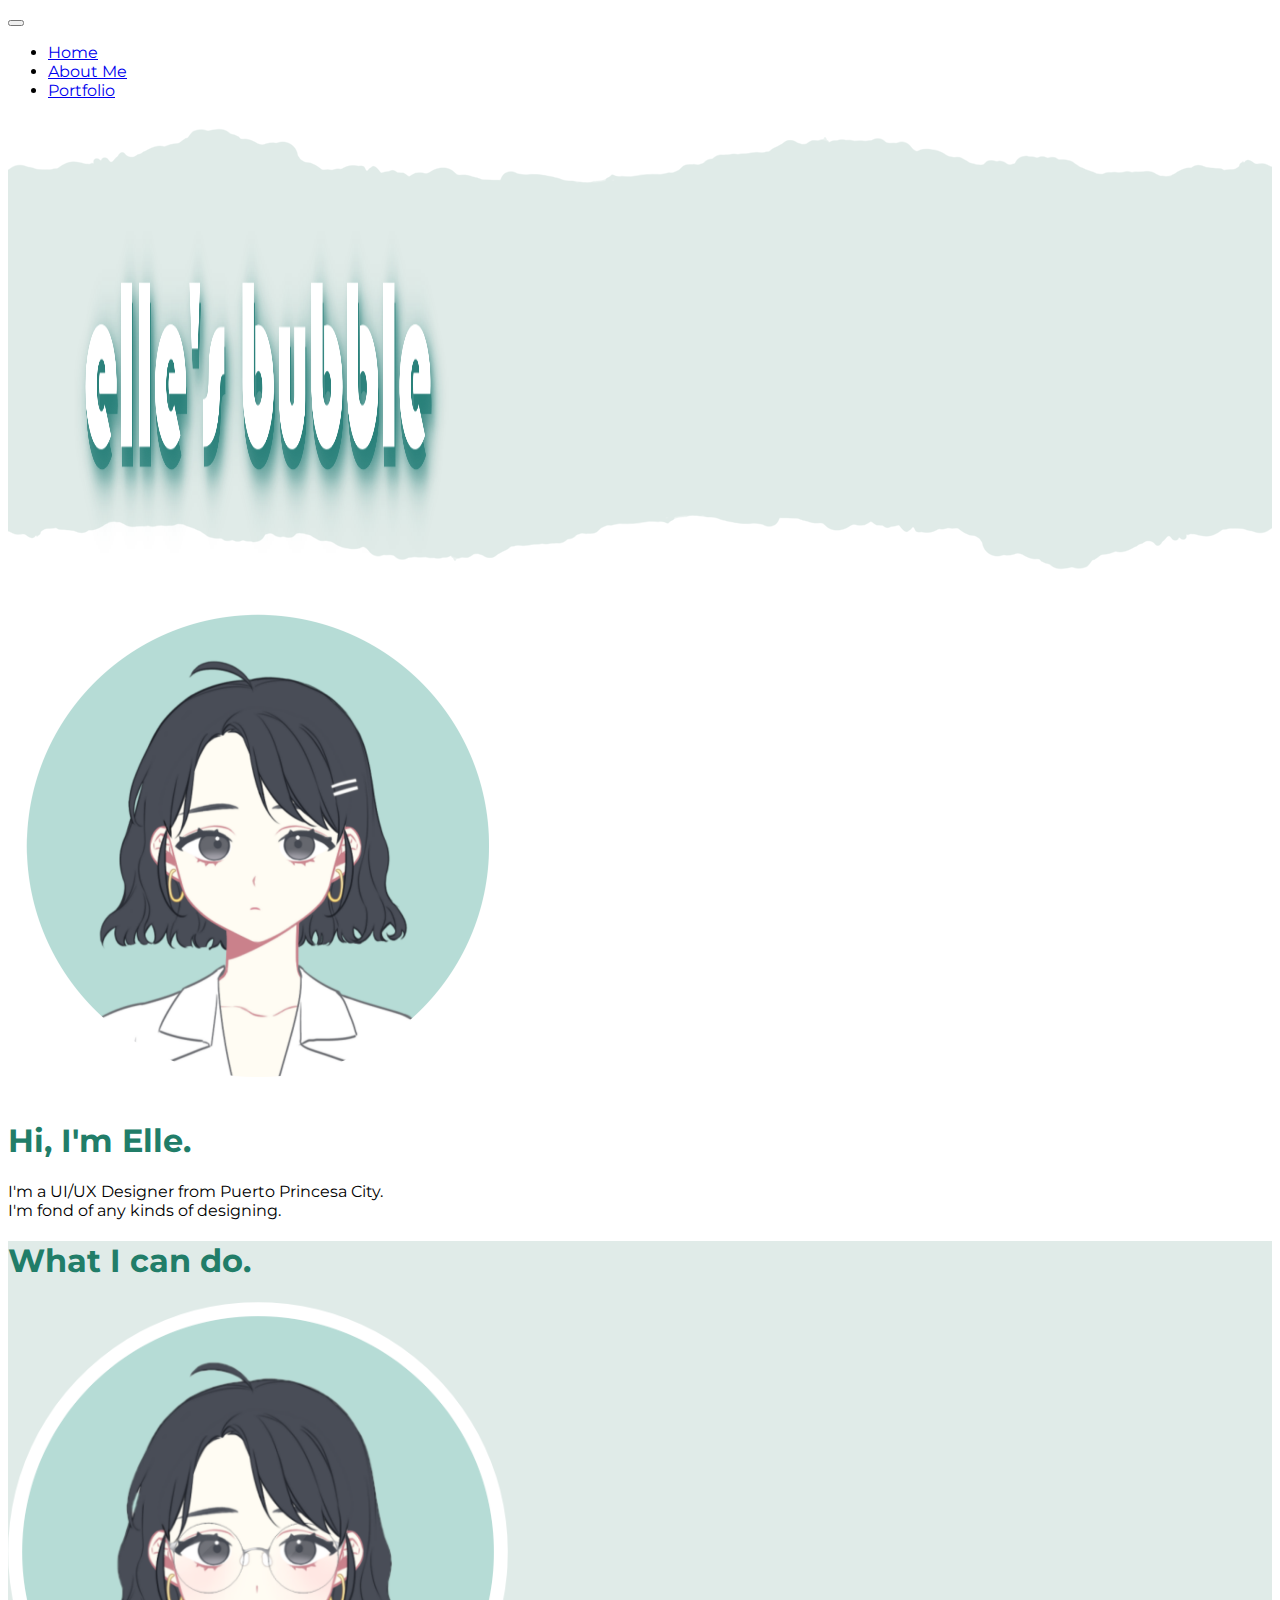
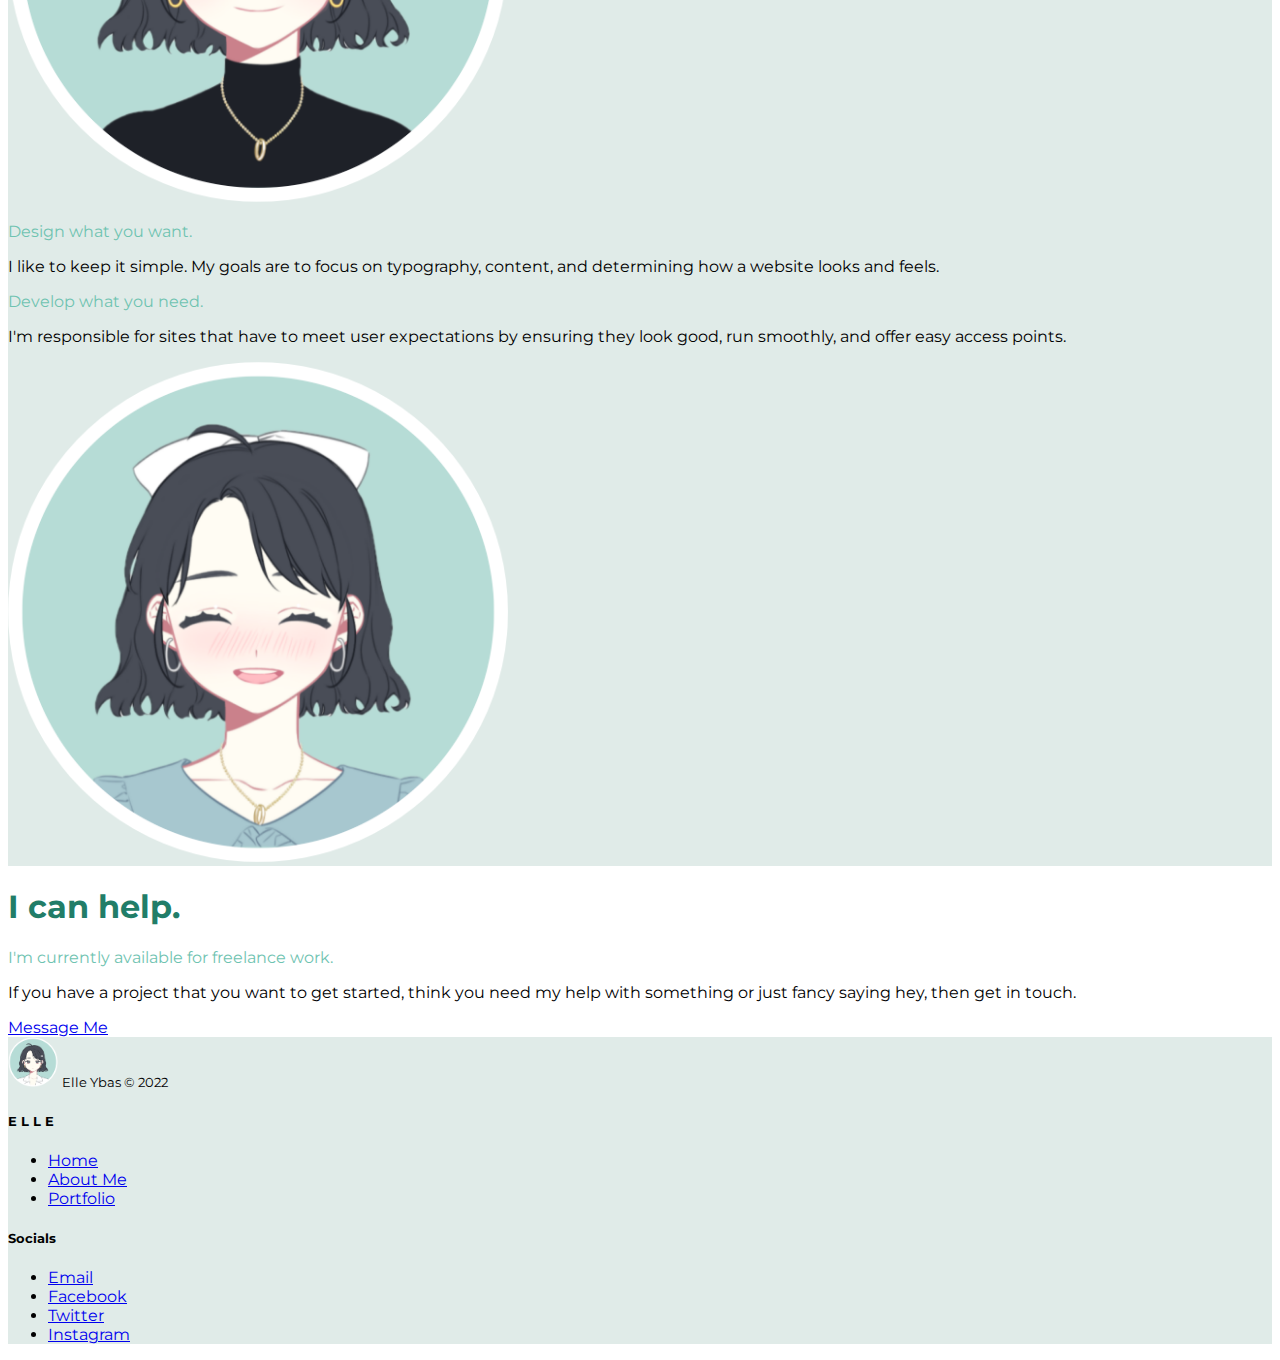
<file: index.html>
<!DOCTYPE html>
<html lang="en">

<head>
    <meta charset="utf-8" />
    <meta name="viewport" content="width=device-width, initial-scale=1">
    <meta name="description" content="hmcldryl" />

    <link href="https://cdn.jsdelivr.net/npm/bootstrap@5.1.3/dist/css/bootstrap.min.css" rel="stylesheet" integrity="sha384-1BmE4kWBq78iYhFldvKuhfTAU6auU8tT94WrHftjDbrCEXSU1oBoqyl2QvZ6jIW3" crossorigin="anonymous">
    <link rel="preconnect" href="https://fonts.googleapis.com">
    <link rel="preconnect" href="https://fonts.gstatic.com" crossorigin>
    <link href="https://fonts.googleapis.com/css?family=Montserrat:300,400,700,900" rel="stylesheet">

    <title>elleunicorns | Home</title>

    <link rel="apple-touch-icon" sizes="57x57" href="img/apple-icon-57x57.png">
    <link rel="apple-touch-icon" sizes="60x60" href="img/apple-icon-60x60.png">
    <link rel="apple-touch-icon" sizes="72x72" href="img/apple-icon-72x72.png">
    <link rel="apple-touch-icon" sizes="76x76" href="img/apple-icon-76x76.png">
    <link rel="apple-touch-icon" sizes="114x114" href="img/apple-icon-114x114.png">
    <link rel="apple-touch-icon" sizes="120x120" href="img/apple-icon-120x120.png">
    <link rel="apple-touch-icon" sizes="144x144" href="img/apple-icon-144x144.png">
    <link rel="apple-touch-icon" sizes="152x152" href="img/apple-icon-152x152.png">
    <link rel="apple-touch-icon" sizes="180x180" href="img/apple-icon-180x180.png">
    <link rel="icon" type="image/png" sizes="192x192" href="img/android-icon-192x192.png">
    <link rel="icon" type="image/png" sizes="32x32" href="img/favicon-32x32.png">
    <link rel="icon" type="image/png" sizes="96x96" href="img/favicon-96x96.png">
    <link rel="icon" type="image/png" sizes="16x16" href="img/favicon-16x16.png">
    <link rel="manifest" href="/manifest.json">
    <meta name="msapplication-TileColor" content="#ffffff">
    <meta name="msapplication-TileImage" content="/ms-icon-144x144.png">
    <meta name="theme-color" content="#ffffff">

    <link href="css/main.css" rel="stylesheet" type="text/css" />

    <style>
        .home-title {
            color: #217d68;
        }
        
        .home-subtitle {
            color: #6fc3b1;
        }
        
        .home-hero-a {
            background-color: #e0ebe8;
        }
    </style>

</head>

<body>
    <header>
        <nav class="navbar navbar-expand-lg navbar-light" aria-label="navbar">
            <div class="container">
                <button class="navbar-toggler" type="button" data-bs-toggle="collapse" data-bs-target="#navbar" aria-controls="navbar" aria-expanded="false" aria-label="Toggle navigation">
					<span class="navbar-toggler-icon"></span>
				</button>

                <div class="collapse navbar-collapse navbar" id="navbar">
                    <ul class="navbar-nav ms-auto mb-2 mb-lg-0">
                        <li class="nav-item">
                            <a class="nav-link active" aria-current="page" href="#">Home</a>
                        </li>
                        <li class="nav-item">
                            <a class="nav-link" href="about.html">About Me</a>
                        </li>
                        <li class="nav-item">
                            <a class="nav-link" href="portfolio.html">Portfolio</a>
                        </li>
                    </ul>
                </div>
            </div>
        </nav>
    </header>

    <main>
        <div class="home-hero-a text-center">
            <div style="background-image: url(img/bg_header.png); height: 50%; background-position: center;
		background-repeat: no-repeat;
		background-size: cover;
		position: relative;">
                <div class="row-lg-6 d-flex mx-auto" style="height: 480px;">
                    <img src="img/title.png" class="img-fluid my-auto mx-auto d-block" width="500" height="500" alt="" loading="lazy">
                </div>
            </div>
        </div>

        <div class="col-lg-8 mx-auto px-4 py-5 text-center">
            <div class="row">
                <img src="img/elle.png" class="mx-auto d-block img-fluid w-50" alt="" width="500" height="500" loading="lazy">
            </div>
            <div class="row">
                <h1 class="home-title display-5 fw-bold">Hi, I'm Elle.</h1>
                <div class="col-lg-6 mx-auto">
                    <p class="lead mb-4">I'm a UI/UX Designer from Puerto Princesa City.
                        <br> I'm fond of any kinds of designing.</p>
                </div>
            </div>
        </div>

        <div style="background-color: #e0ebe8;" class="px-4 py-5">
            <h1 class="home-title text-center display-5 fw-bold">What I can do.</h1>
            <div class="col-lg-6 mx-auto">
                <div class="row">
                    <div class="col-4">
                        <img src="img/me21.png" class="img-fluid d-flex" alt="" width="500" height="500" loading="lazy">
                    </div>
                    <div class="col-8">
                        <p class="home-subtitle lead mt-4 fw-bold">Design what you want.</h1>
                            <p class="lead mb-4">I like to keep it simple. My goals are to focus on typography, content, and determining how a website looks and feels.</p>
                    </div>
                </div>
                <div class="row">
                    <div class="col-8">
                        <p class="home-subtitle lead mt-4 fw-bold">Develop what you need.</h1>
                            <p class="lead mb-4">I'm responsible for sites that have to meet user expectations by ensuring they look good, run smoothly, and offer easy access points.</p>
                    </div>
                    <div class="col-4">
                        <img src="img/me22.png" class="img-fluid d-flex" alt="" width="500" height="500" loading="lazy">
                    </div>
                </div>
            </div>
        </div>

        <div class="px-4 py-5 text-center">
            <h1 class="home-title display-5 fw-bold">I can help.</h1>
            <p class="home-subtitle lead my-4 fw-bold">I'm currently available for freelance work.</h1>
                <div class="col-lg-6 mx-auto">
                    <p class="lead mb-4">If you have a project that you want to get started, think you need my help with something or just fancy saying hey, then get in touch.</p>
                    <a href="https://www.gmail.com" type="button" class="btn btn-success btn-lg">Message Me</a>
                </div>
        </div>
    </main>

    <footer class="px-4 py-5" style="background-color: #e0ebe8;">
        <div class="row">
            <div class="col-4 col-md">
                <img class="rounded mb-2" src="img/elle.png" alt="" width="50" height="50">
                <small class="d-block text-muted mb-5">Elle Ybas © 2022</small>
            </div>
            <div class="col-4 col-md">
                <h5>E L L E</h5>
                <ul class="list-unstyled text-small">
                    <li class="mb-1"><a class="link-secondary text-decoration-none" href="#">Home</a></li>
                    <li class="mb-1"><a class="link-secondary text-decoration-none" href="blog.html">About Me</a></li>
                    <li class="mb-1"><a class="link-secondary text-decoration-none" href="portfolio.html">Portfolio</a>
                    </li>
                </ul>
            </div>
            <div class="col-4 col-md">
                <h5>Socials</h5>
                <ul class="list-unstyled text-small">
                    <li class="mb-1"><a class="link-secondary text-decoration-none" href="mailto:#daryl.homecillo@gmail.com">Email</a></li>
                    <li class="mb-1"><a class="link-secondary text-decoration-none" href="https://www.facebook.com/hmcldryl">Facebook</a></li>
                    <li class="mb-1"><a class="link-secondary text-decoration-none" href="https://www.twitter.com/hmcldryl">Twitter</a></li>
                    <li class="mb-1"><a class="link-secondary text-decoration-none" href="https://www.instagram.com/hmcldryl">Instagram</a></li>
                </ul>
            </div>
        </div>
    </footer>

    <script src="https://cdn.jsdelivr.net/npm/bootstrap@5.1.3/dist/js/bootstrap.bundle.min.js" integrity="sha384-ka7Sk0Gln4gmtz2MlQnikT1wXgYsOg+OMhuP+IlRH9sENBO0LRn5q+8nbTov4+1p" crossorigin="anonymous"></script>

    <script src="https://platform.linkedin.com/badges/js/profile.js" async defer type="text/javascript"></script>
</body>

</html>
</file>
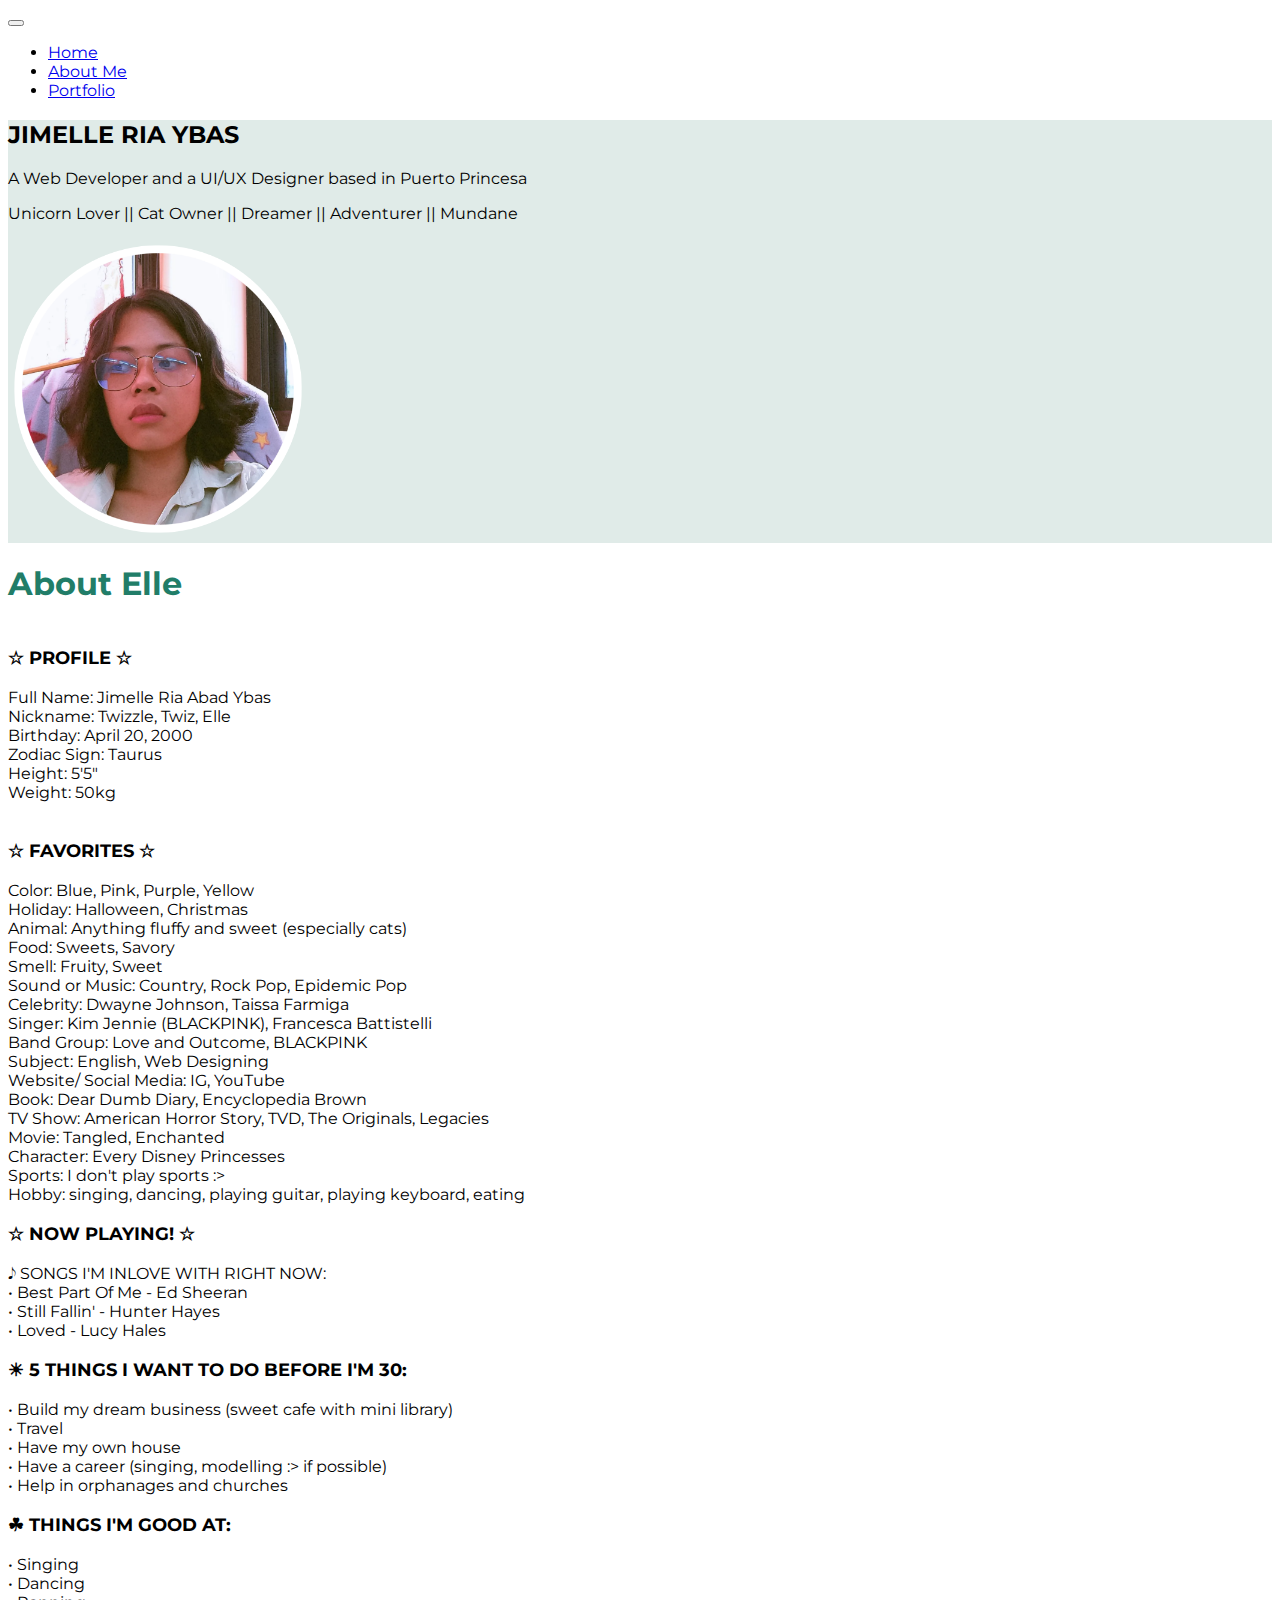
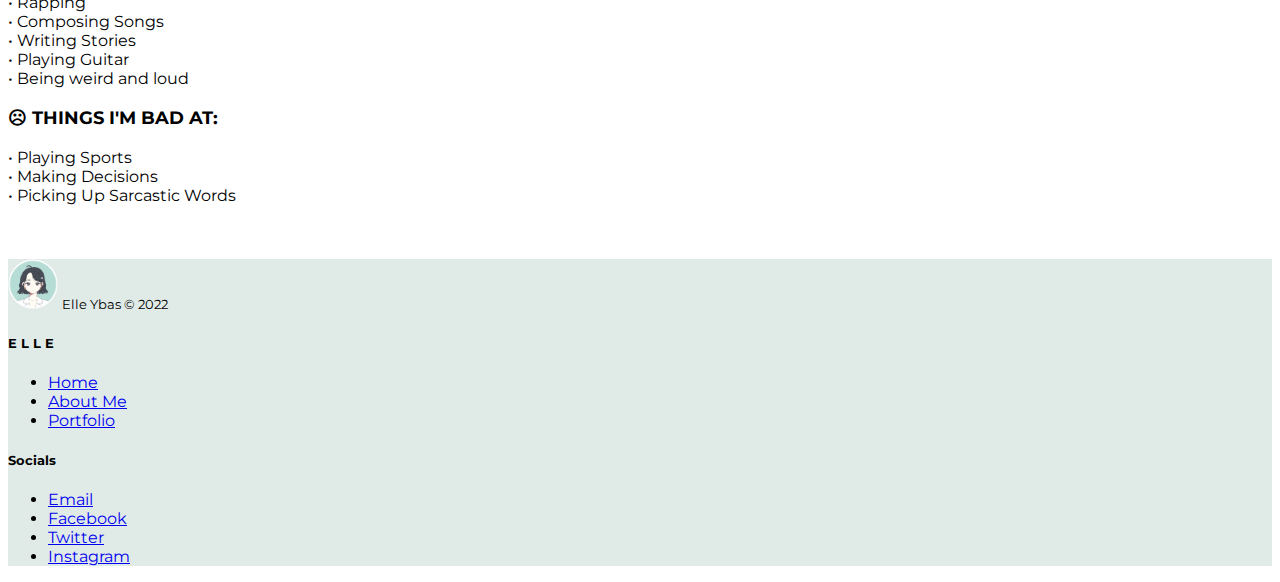
<file: about.html>
<!DOCTYPE html>
<html lang="en">

<head>
    <meta charset="utf-8" />
    <meta name="viewport" content="width=device-width, initial-scale=1" />
    <meta name="description" content="hmcldryl" />

    <link href="https://cdn.jsdelivr.net/npm/bootstrap@5.1.3/dist/css/bootstrap.min.css" rel="stylesheet" integrity="sha384-1BmE4kWBq78iYhFldvKuhfTAU6auU8tT94WrHftjDbrCEXSU1oBoqyl2QvZ6jIW3" crossorigin="anonymous" />
    <link rel="preconnect" href="https://fonts.googleapis.com" />
    <link rel="preconnect" href="https://fonts.gstatic.com" crossorigin />
    <link href="https://fonts.googleapis.com/css?family=Montserrat:300,400,700,900" rel="stylesheet" />

    <title>elleunicorns | About Me</title>

    <link rel="apple-touch-icon" sizes="57x57" href="img/apple-icon-57x57.png" />
    <link rel="apple-touch-icon" sizes="60x60" href="img/apple-icon-60x60.png" />
    <link rel="apple-touch-icon" sizes="72x72" href="img/apple-icon-72x72.png" />
    <link rel="apple-touch-icon" sizes="76x76" href="img/apple-icon-76x76.png" />
    <link rel="apple-touch-icon" sizes="114x114" href="img/apple-icon-114x114.png" />
    <link rel="apple-touch-icon" sizes="120x120" href="img/apple-icon-120x120.png" />
    <link rel="apple-touch-icon" sizes="144x144" href="img/apple-icon-144x144.png" />
    <link rel="apple-touch-icon" sizes="152x152" href="img/apple-icon-152x152.png" />
    <link rel="apple-touch-icon" sizes="180x180" href="img/apple-icon-180x180.png" />
    <link rel="icon" type="image/png" sizes="192x192" href="img/android-icon-192x192.png" />
    <link rel="icon" type="image/png" sizes="32x32" href="img/favicon-32x32.png" />
    <link rel="icon" type="image/png" sizes="96x96" href="img/favicon-96x96.png" />
    <link rel="icon" type="image/png" sizes="16x16" href="img/favicon-16x16.png" />
    <link rel="manifest" href="/manifest.json" />
    <meta name="msapplication-TileColor" content="#ffffff" />
    <meta name="msapplication-TileImage" content="/ms-icon-144x144.png" />
    <meta name="theme-color" content="#ffffff" />

    <link href="css/main.css" rel="stylesheet" type="text/css" />

    <style>
        .home-title {
            color: #217d68;
        }
        
        .home-subtitle {
            color: #6fc3b1;
        }
        
        .home-hero-a {
            background-color: #e0ebe8;
        }
    </style>
</head>

<body>
    <header>
        <nav class="navbar navbar-expand-lg navbar-light" aria-label="navbar">
            <div class="container">
                <button class="navbar-toggler" type="button" data-bs-toggle="collapse" data-bs-target="#navbar" aria-controls="navbar" aria-expanded="false" aria-label="Toggle navigation">
                    <span class="navbar-toggler-icon"></span>
                </button>

                <div class="collapse navbar-collapse navbar" id="navbar">
                    <ul class="navbar-nav ms-auto mb-2 mb-lg-0">
                        <li class="nav-item">
                            <a class="nav-link" href="index.html">Home</a>
                        </li>
                        <li class="nav-item">
                            <a class="nav-link active" aria-current="page" href="#">About Me</a>
                        </li>
                        <li class="nav-item">
                            <a class="nav-link" href="portfolio.html">Portfolio</a>
                        </li>
                    </ul>
                </div>
            </div>
        </nav>
    </header>

    <main>
        <div style="background-color: #e0ebe8;" class="px-4 py-5">
            <div class="row flex-lg-row-reverse align-items-center g-5 px-5">
                <div class="col-lg-6">
                    <h2 class="display-5 lh-1 mb-3">JIMELLE RIA YBAS</h2>
                    <p class="lead">A Web Developer and a UI/UX Designer based in Puerto Princesa </p>
                    <p> Unicorn Lover || Cat Owner || Dreamer || Adventurer || Mundane
                    </p>
                </div>
                <div class="col-lg-6">
                    <img src="img/me.png" class="rounded d-block mx-lg-auto img-fluid" alt="" width="300" height="300" loading="lazy">
                </div>
            </div>
        </div>

        <div class="px-4 py-5 text-center">
            <h1 class="home-title display-5 fw-bold">About Elle</h1>
            <div class="col-lg-6 mx-auto">
                <p>
                    <span style="font-size: 18px;">
                    <br><b>&star; PROFILE &star;</b>
                    </span>
                    <br> <br> Full Name: Jimelle Ria Abad Ybas <br> Nickname: Twizzle, Twiz, Elle <br> Birthday: April 20, 2000 <br> Zodiac Sign: Taurus <br> Height: 5'5" <br> Weight: 50kg <br>
                    <br> <br>

                    <span style="font-size: 18px;"> 
                    <b>&star; FAVORITES &star;</b>
                    </span>
                    <br> <br> Color: Blue, Pink, Purple, Yellow <br> Holiday: Halloween, Christmas <br> Animal: Anything fluffy and sweet (especially cats) <br> Food: Sweets, Savory <br> Smell: Fruity, Sweet <br> Sound or Music: Country, Rock Pop, Epidemic
                    Pop <br> Celebrity: Dwayne Johnson, Taissa Farmiga <br> Singer: Kim Jennie (BLACKPINK), Francesca Battistelli <br> Band Group: Love and Outcome, BLACKPINK <br> Subject: English, Web Designing <br> Website/ Social Media: IG, YouTube
                    <br> Book: Dear Dumb Diary, Encyclopedia Brown <br> TV Show: American Horror Story, TVD, The Originals, Legacies <br> Movie: Tangled, Enchanted <br> Character: Every Disney Princesses <br> Sports: I don't play sports :> <br> Hobby:
                    singing, dancing, playing guitar, playing keyboard, eating
                    <br> <br>

                    <span style="font-size: 18px;"> 
                    <b>&star; NOW PLAYING! &star;</b>
                    </span>
                    <br> <br> &#119136; SONGS I'M INLOVE WITH RIGHT NOW: <br> &bull; Best Part Of Me - Ed Sheeran <br> &bull; Still Fallin' - Hunter Hayes <br> &bull; Loved - Lucy Hales
                    <br> <br>

                    <span style="font-size: 18px;"> 
                    <b>&#9728; 5 THINGS I WANT TO DO BEFORE I'M 30:</b>
                    </span>
                    <br> <br> &bull; Build my dream business (sweet cafe with mini library) <br> &bull; Travel <br> &bull; Have my own house <br> &bull; Have a career (singing, modelling :> if possible) <br> &bull; Help in orphanages and churches
                    <br> <br>

                    <span style="font-size: 18px;"> 
                    <b>&#9752; THINGS I'M GOOD AT:</b>
                    </span>
                    <br> <br> &bull; Singing <br> &bull; Dancing <br> &bull; Rapping <br> &bull; Composing Songs <br> &bull; Writing Stories <br> &bull; Playing Guitar <br> &bull; Being weird and loud
                    <br> <br>

                    <span style="font-size: 18px;"> 
                    <b>&#9785; THINGS I'M BAD AT:</b>
                    </span>
                    <br> <br> &bull; Playing Sports <br> &bull; Making Decisions <br> &bull; Picking Up Sarcastic Words <br>
                    <br> <br>

                </p>
            </div>
        </div>

    </main>

    <footer class="px-4 py-5" style="background-color: #e0ebe8;">
        <div class="row">
            <div class="col-4 col-md">
                <img class="rounded mb-2" src="img/elle.png" alt="" width="50" height="50">
                <small class="d-block text-muted mb-5">Elle Ybas © 2022</small>
            </div>
            <div class="col-4 col-md">
                <h5>E L L E</h5>
                <ul class="list-unstyled text-small">
                    <li class="mb-1"><a class="link-secondary text-decoration-none" href="index.html">Home</a></li>
                    <li class="mb-1"><a class="link-secondary text-decoration-none" href="about.html">About Me</a></li>
                    <li class="mb-1"><a class="link-secondary text-decoration-none" href="portfolio.html">Portfolio</a>
                    </li>
                </ul>
            </div>
            <div class="col-4 col-md">
                <h5>Socials</h5>
                <ul class="list-unstyled text-small">
                    <li class="mb-1"><a class="link-secondary text-decoration-none" href="mailto:#daryl.homecillo@gmail.com">Email</a></li>
                    <li class="mb-1"><a class="link-secondary text-decoration-none" href="https://www.facebook.com/hmcldryl">Facebook</a></li>
                    <li class="mb-1"><a class="link-secondary text-decoration-none" href="https://www.twitter.com/hmcldryl">Twitter</a></li>
                    <li class="mb-1"><a class="link-secondary text-decoration-none" href="https://www.instagram.com/hmcldryl">Instagram</a></li>
                </ul>
            </div>
        </div>
    </footer>

    <script src="https://cdn.jsdelivr.net/npm/bootstrap@5.1.3/dist/js/bootstrap.bundle.min.js" integrity="sha384-ka7Sk0Gln4gmtz2MlQnikT1wXgYsOg+OMhuP+IlRH9sENBO0LRn5q+8nbTov4+1p" crossorigin="anonymous"></script>
</body>

</html>
</file>
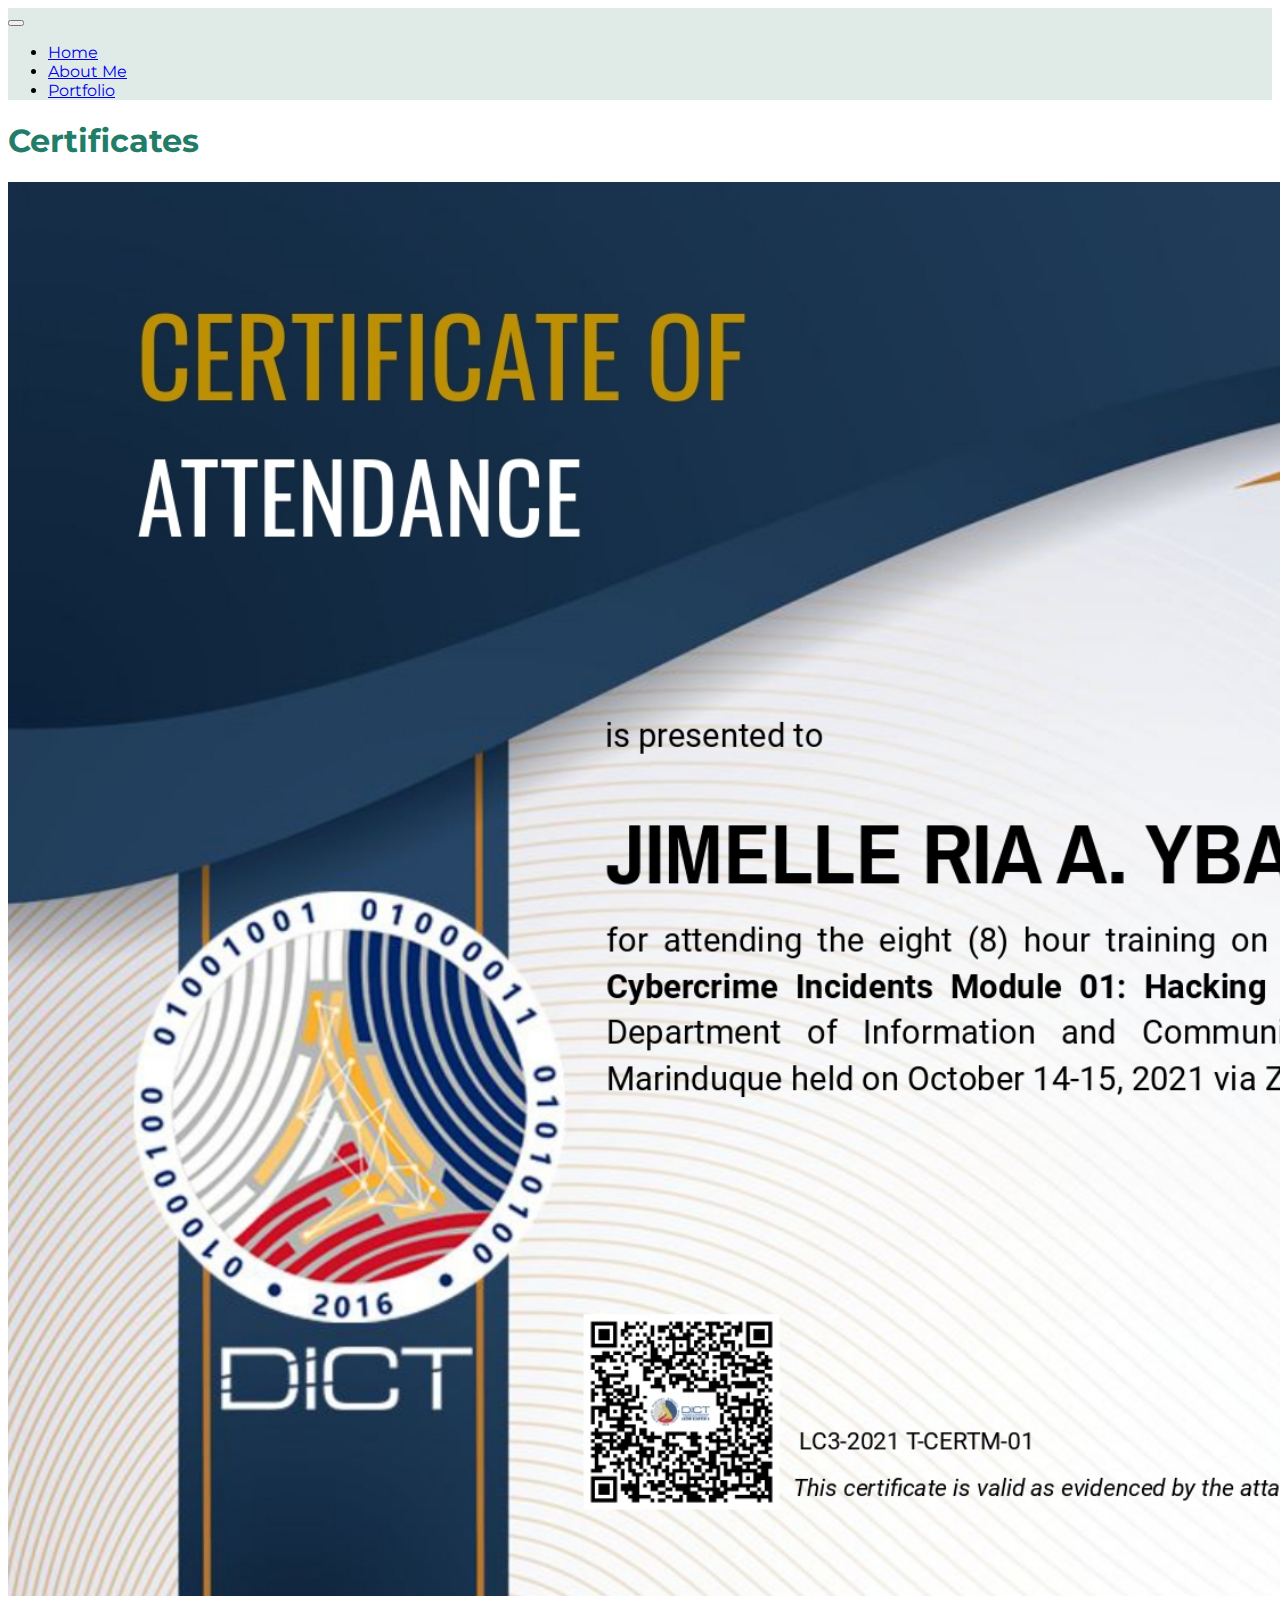
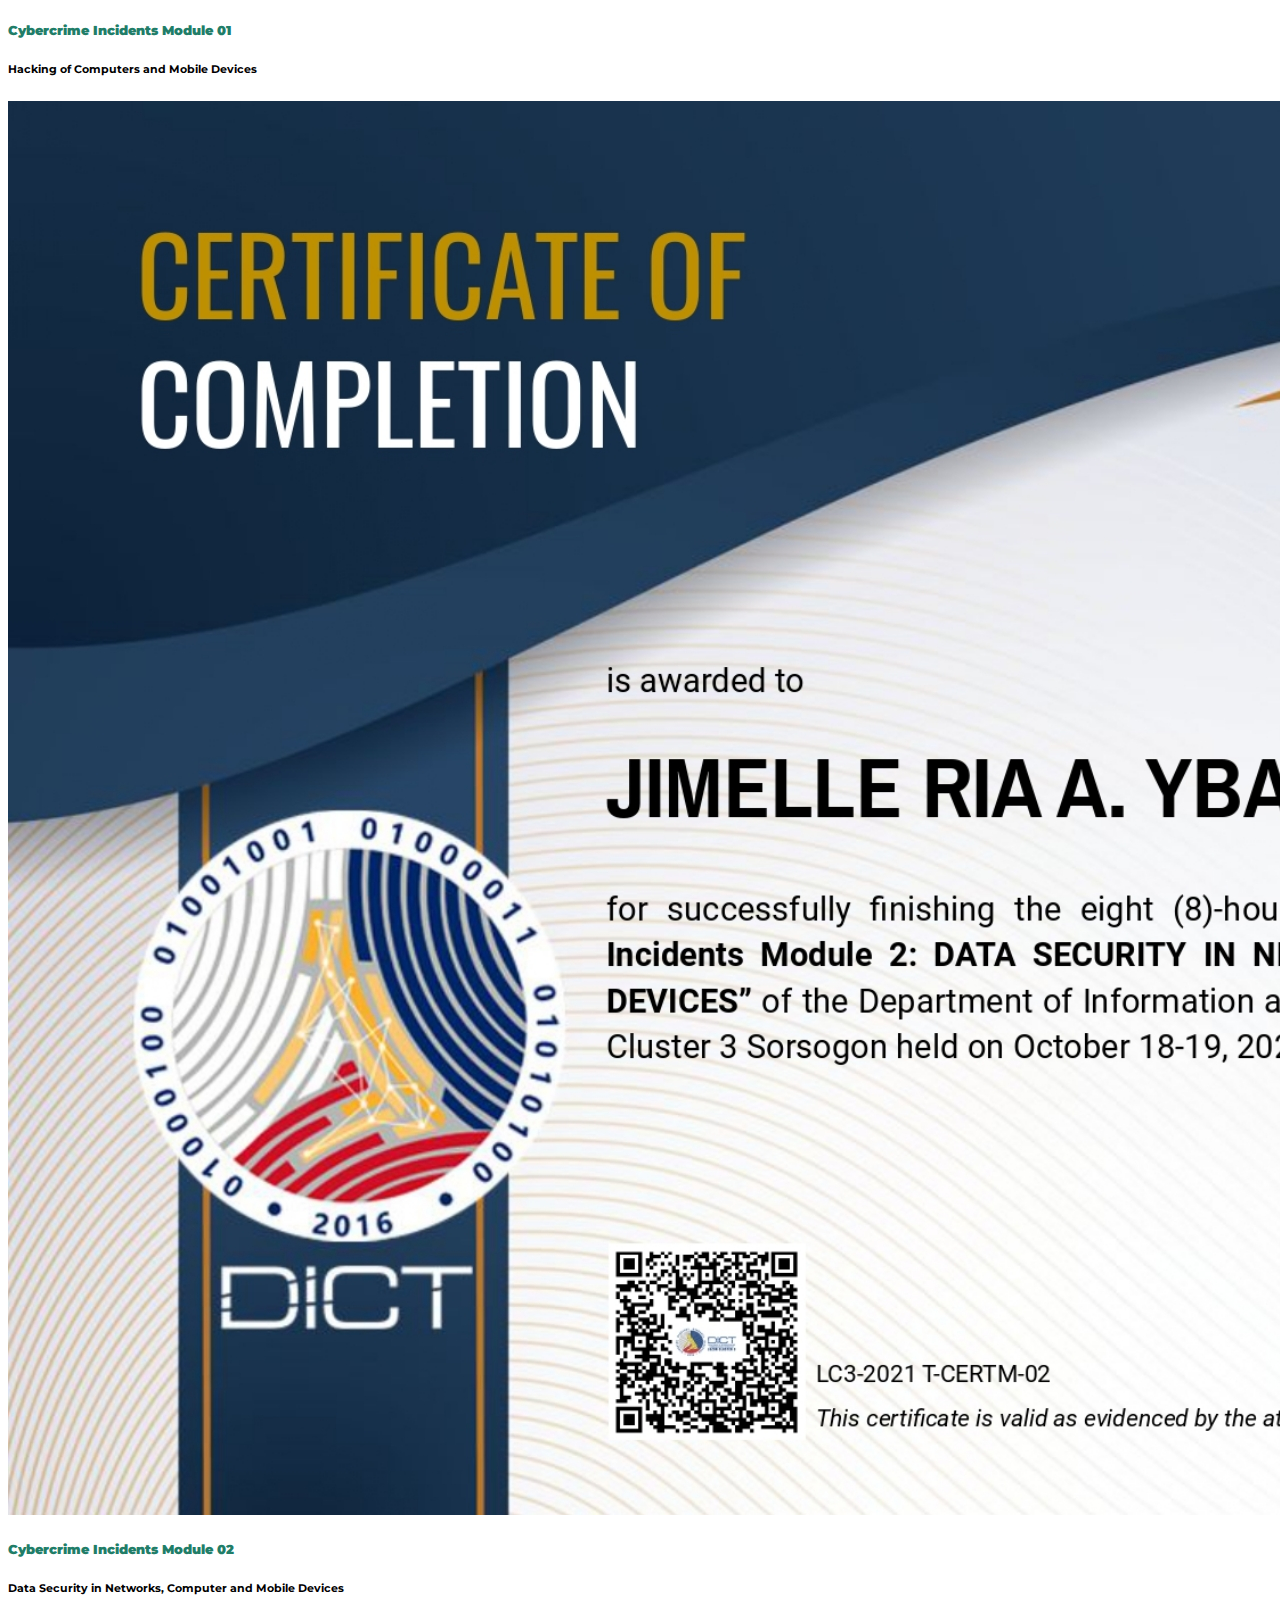
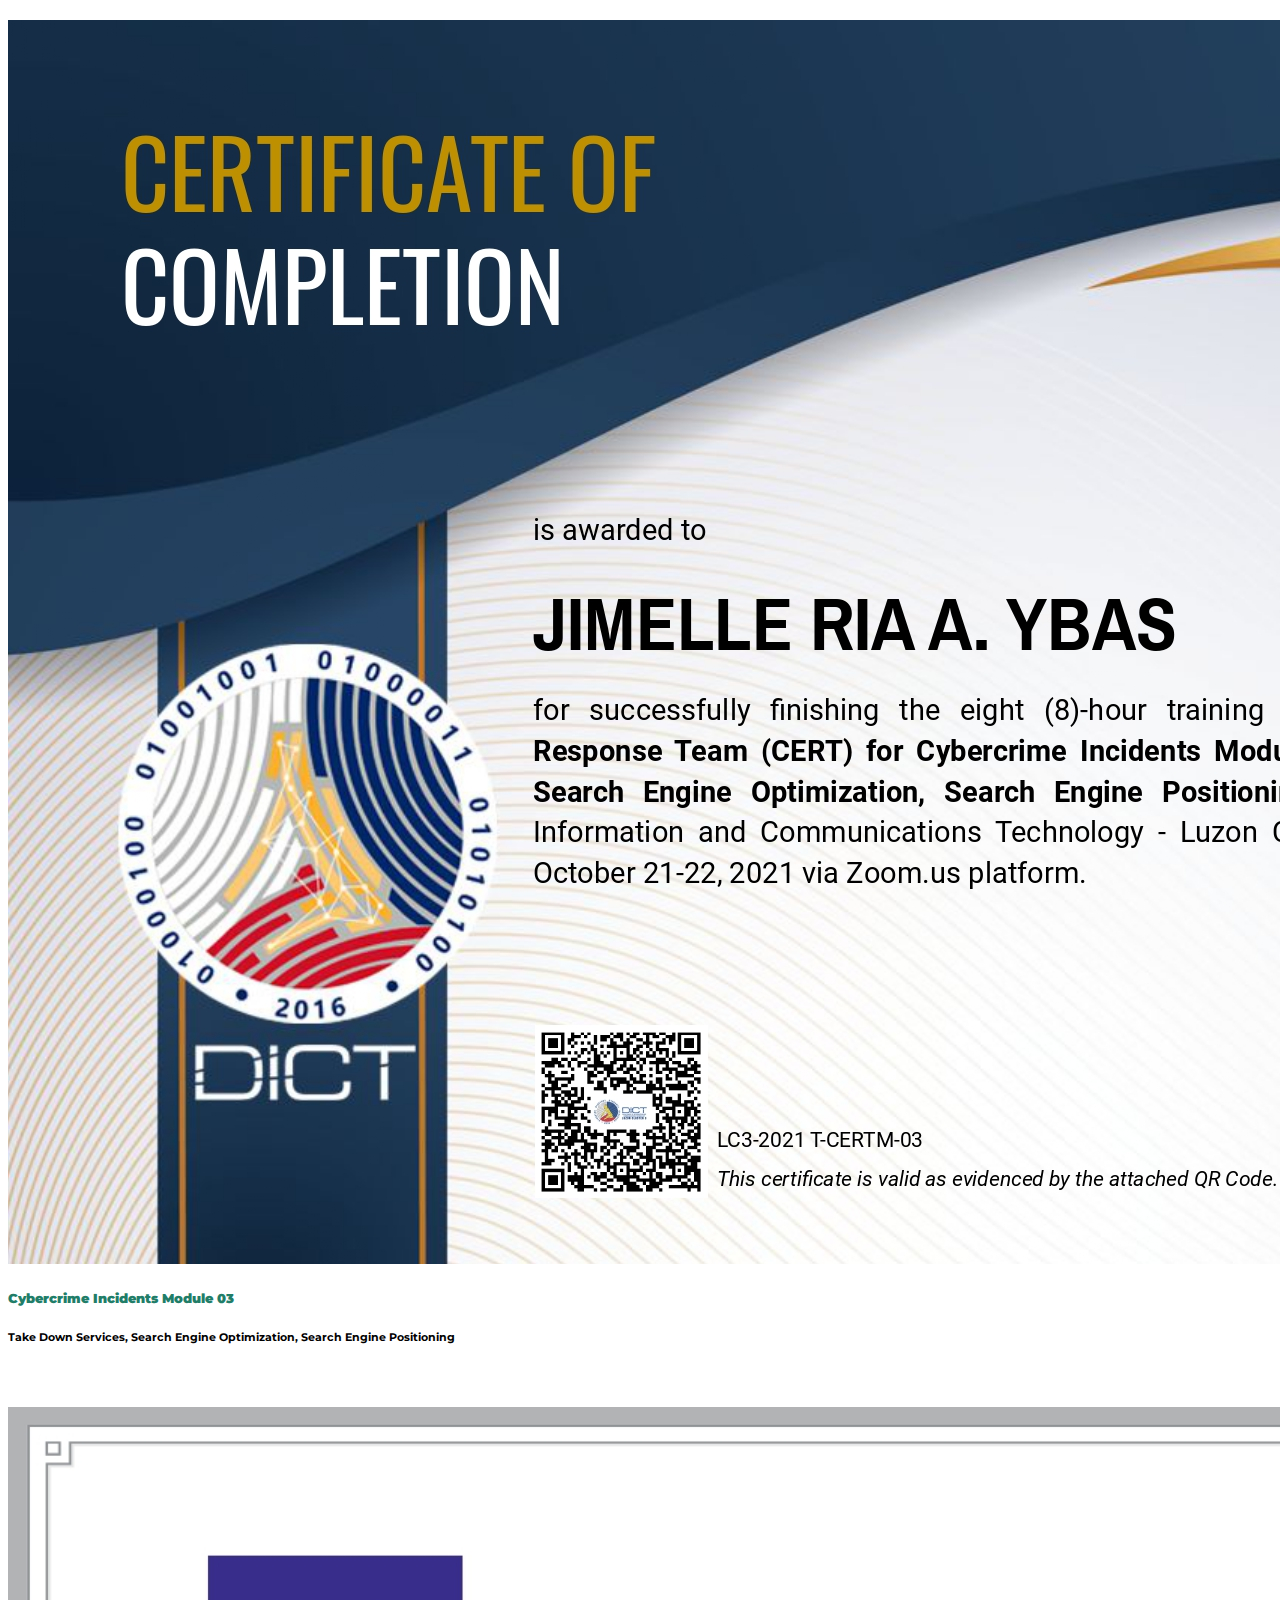
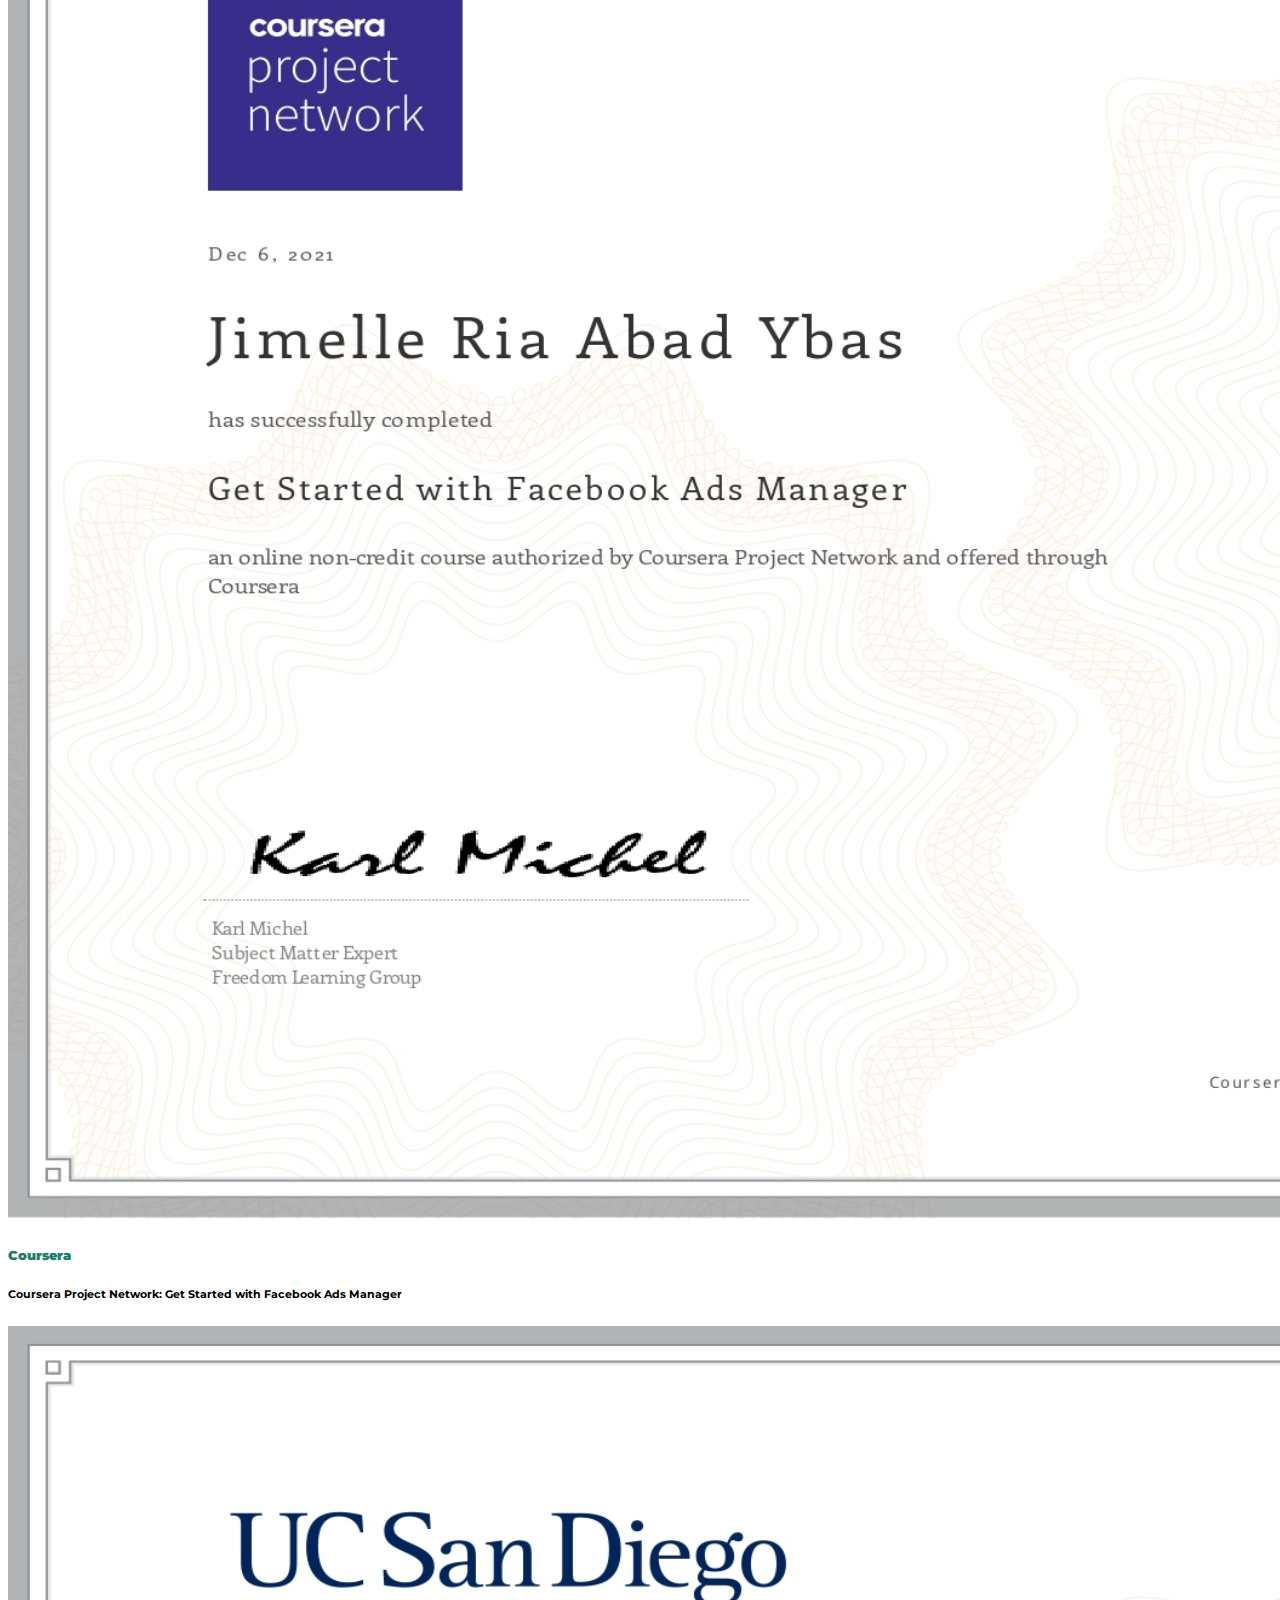
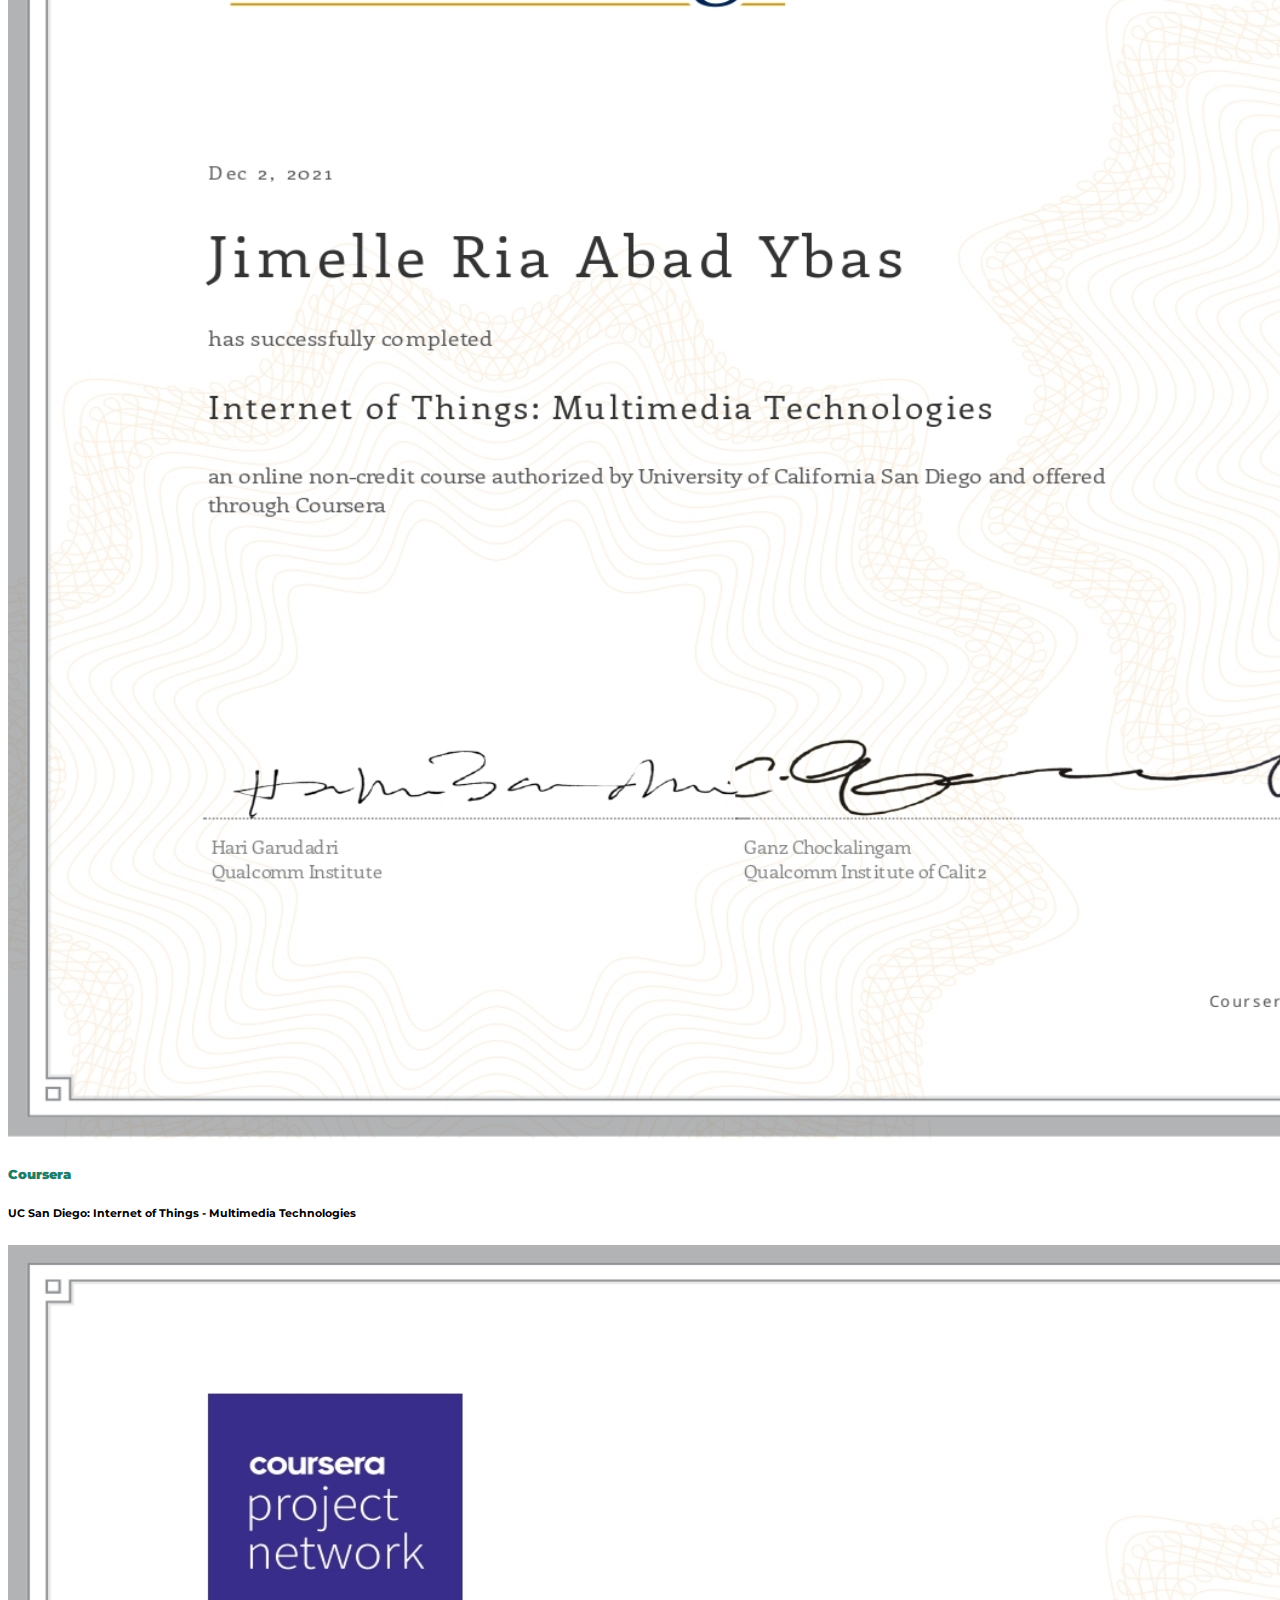
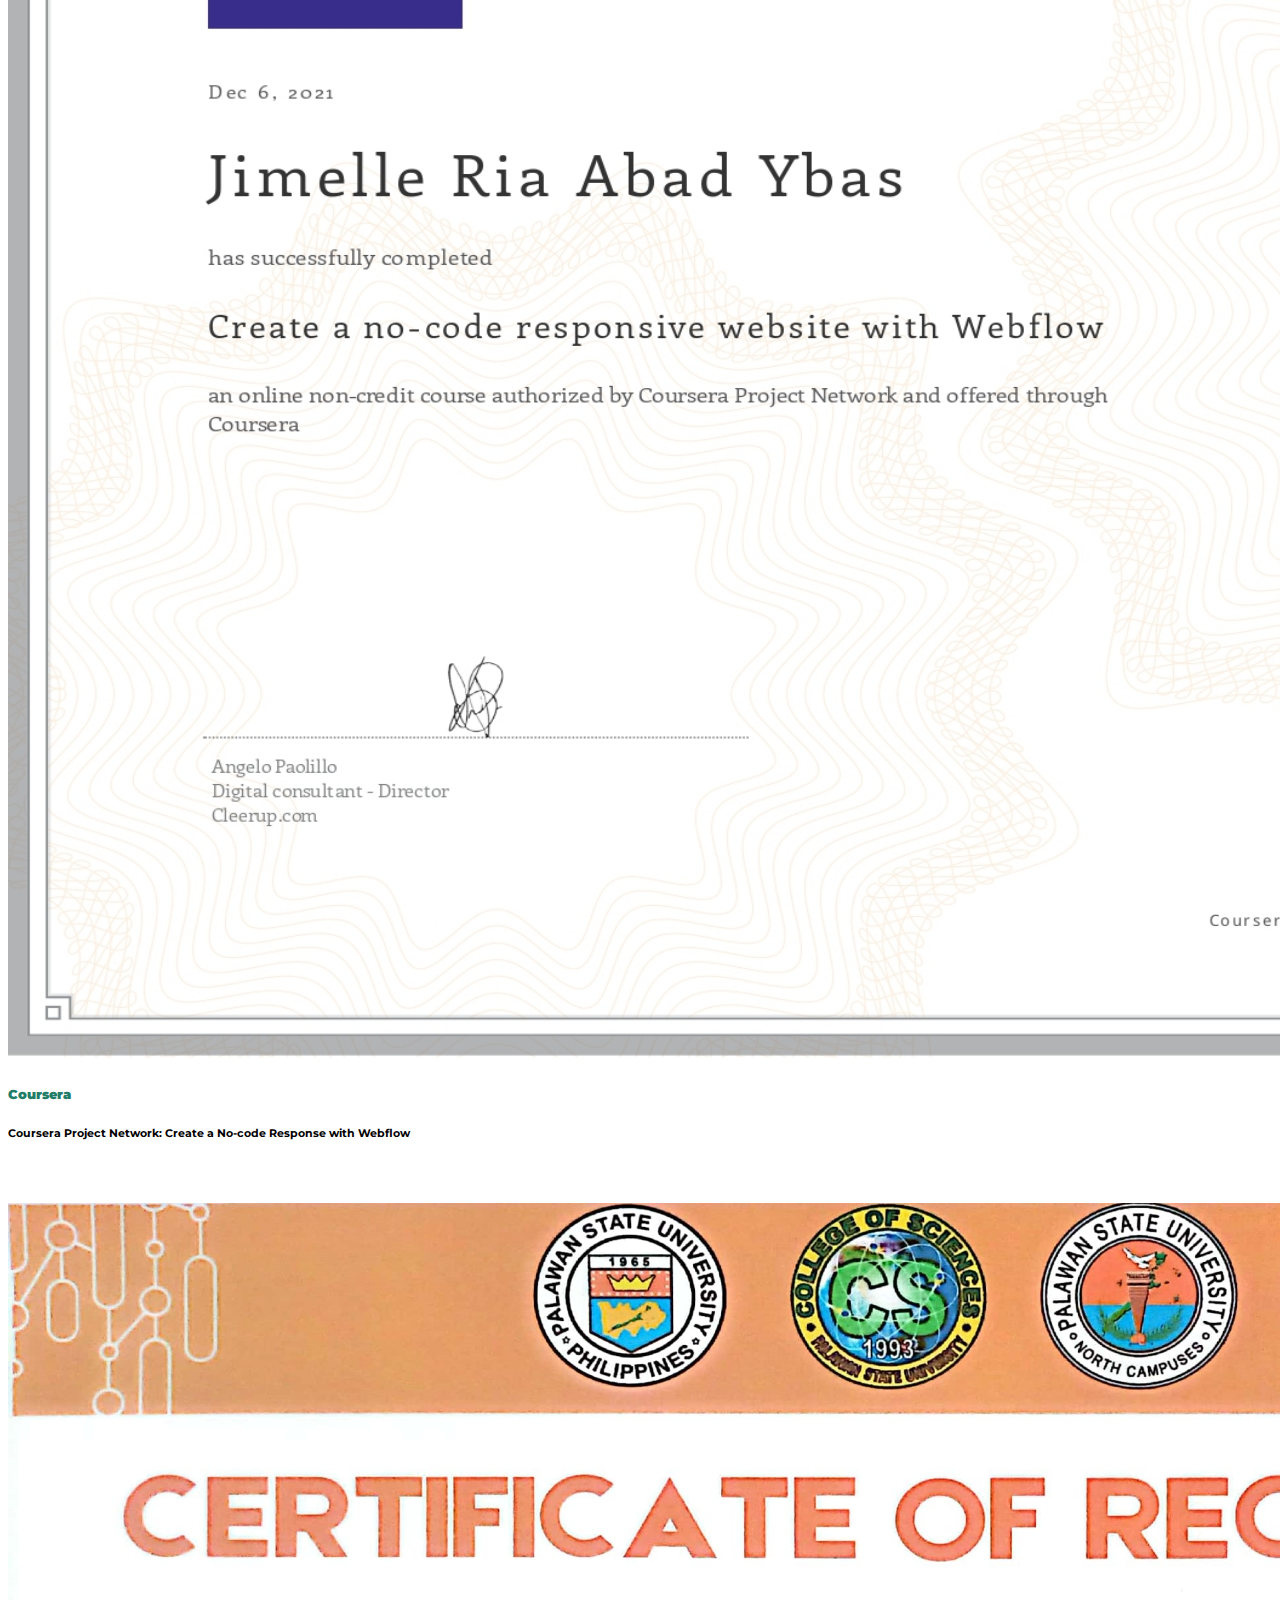
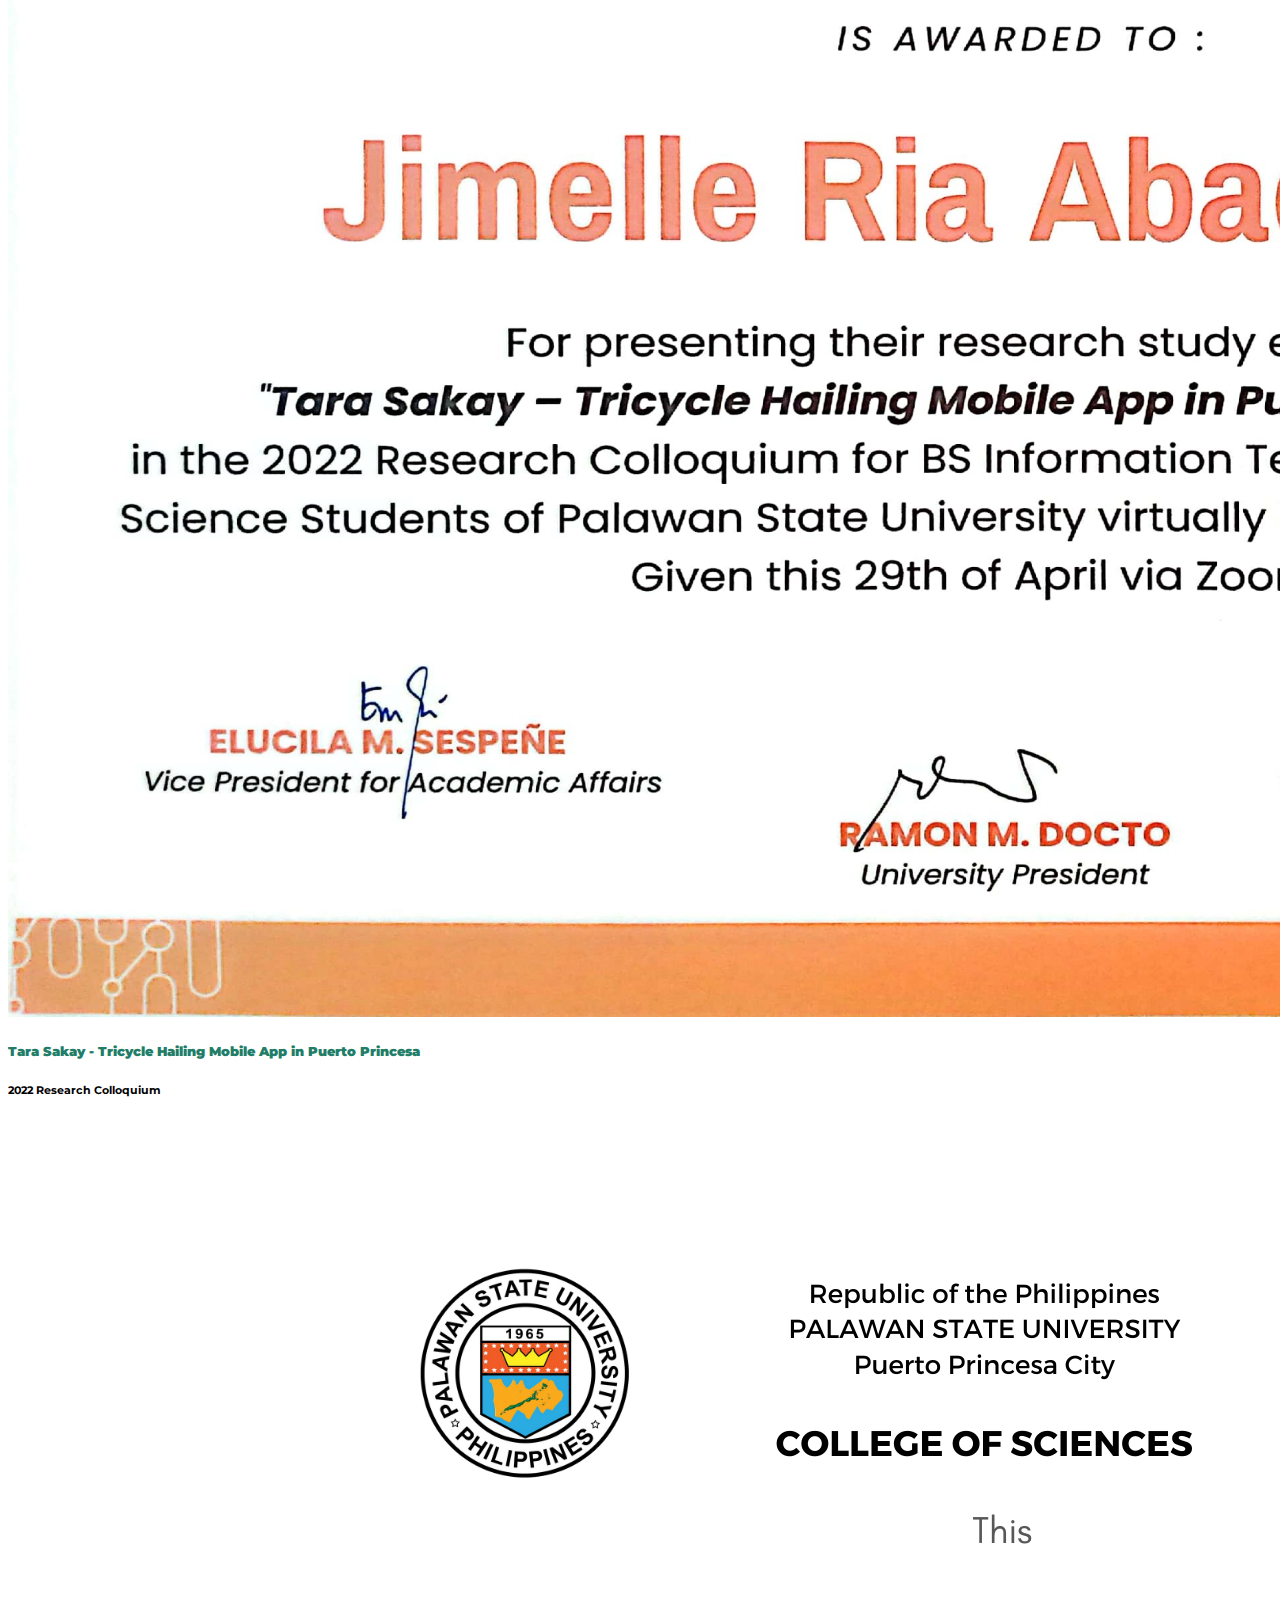
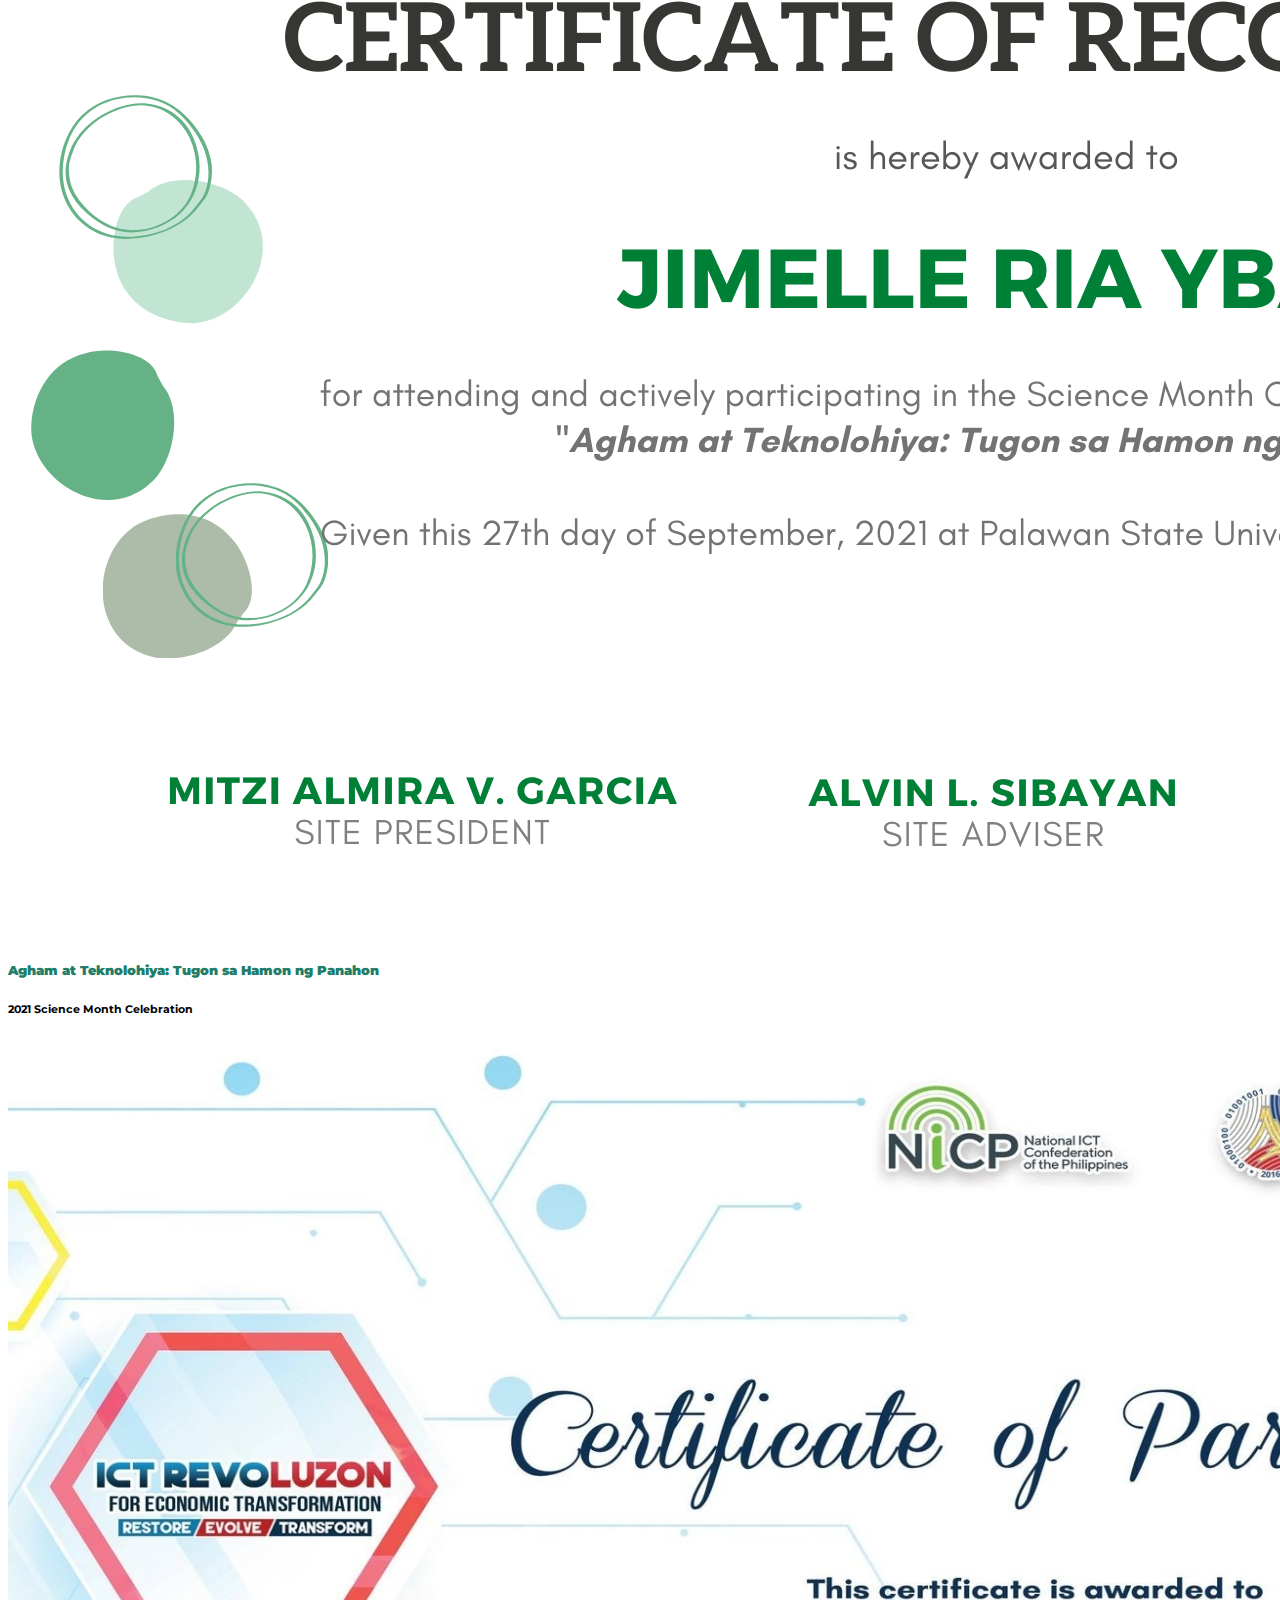
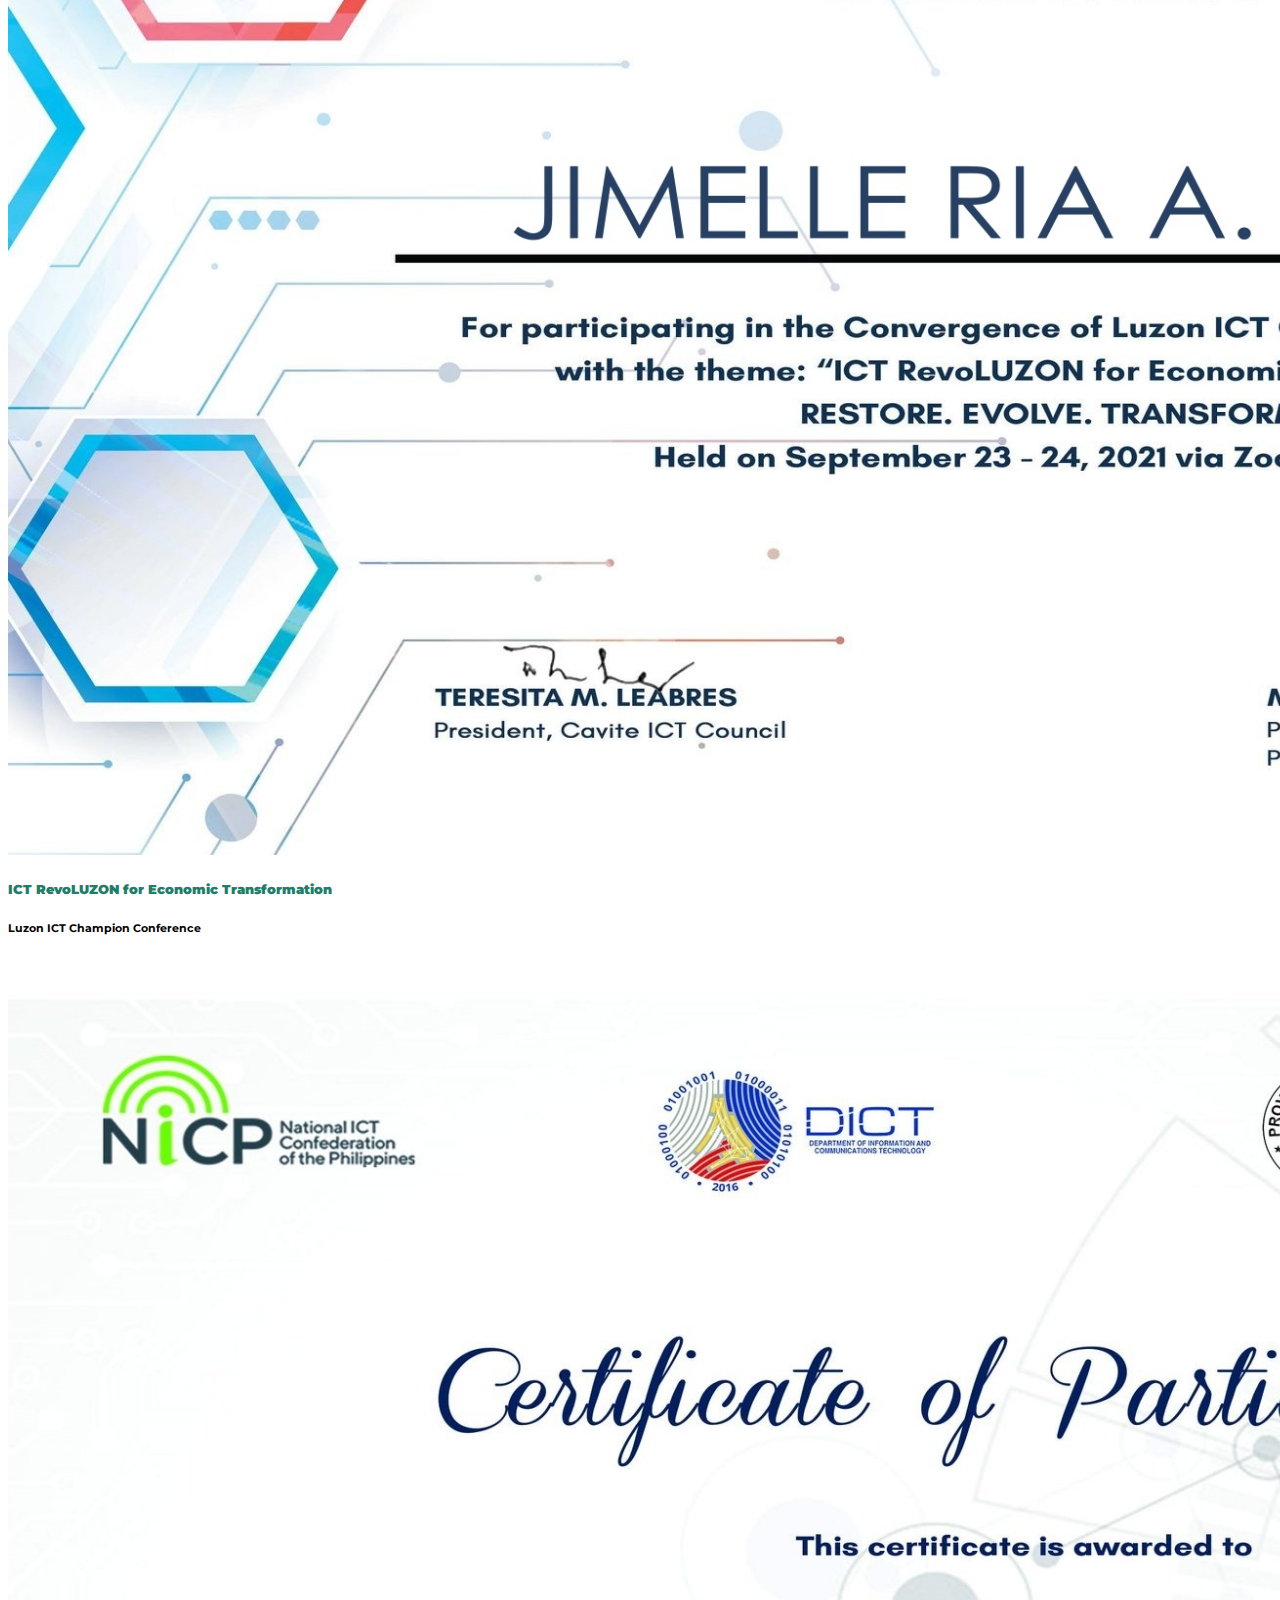
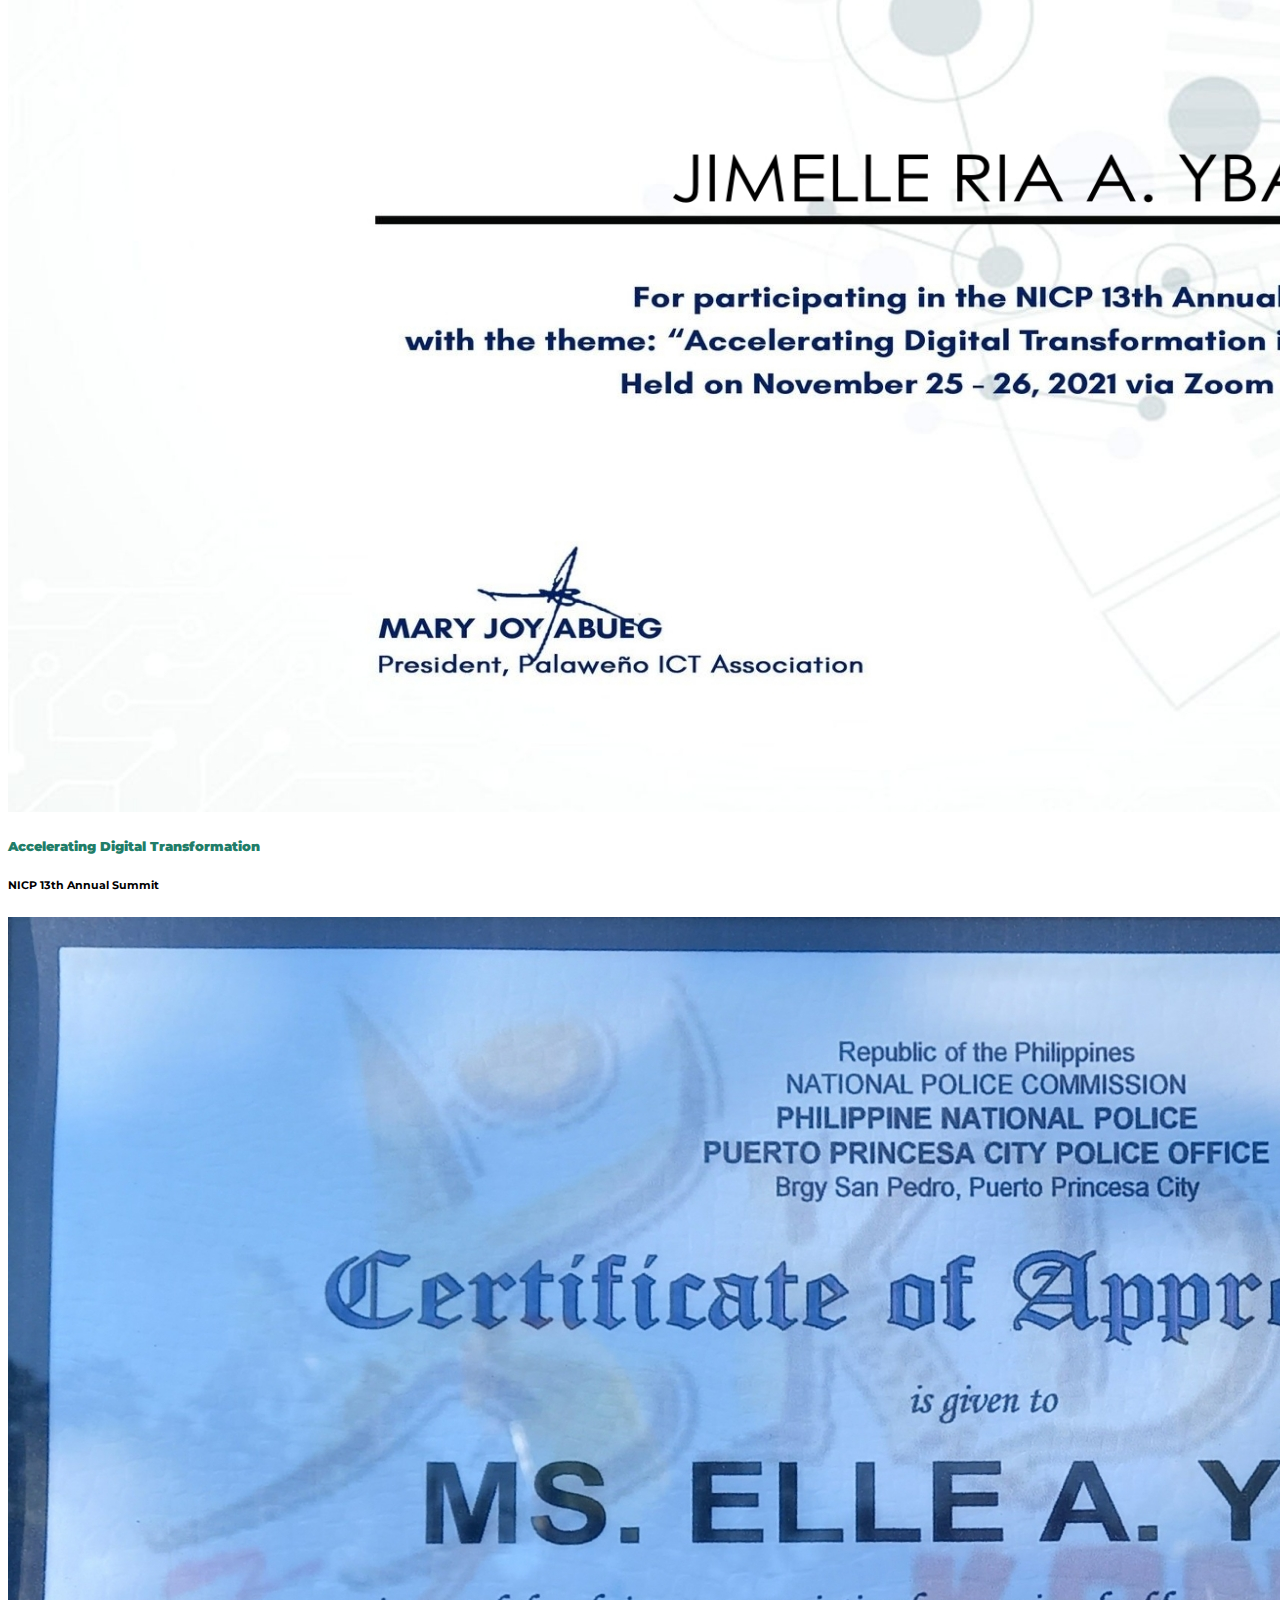
<file: portfolio.html>
<!DOCTYPE html>
<html lang="en">

<head>
    <meta charset="utf-8" />
    <meta name="viewport" content="width=device-width, initial-scale=1" />
    <meta name="description" content="hmcldryl" />

    <link href="https://cdn.jsdelivr.net/npm/bootstrap@5.1.3/dist/css/bootstrap.min.css" rel="stylesheet" integrity="sha384-1BmE4kWBq78iYhFldvKuhfTAU6auU8tT94WrHftjDbrCEXSU1oBoqyl2QvZ6jIW3" crossorigin="anonymous" />
    <link rel="preconnect" href="https://fonts.googleapis.com" />
    <link rel="preconnect" href="https://fonts.gstatic.com" crossorigin />
    <link href="https://fonts.googleapis.com/css?family=Montserrat:300,400,700,900" rel="stylesheet" />

    <title>elleunicorns | Portfolio</title>

    <link rel="apple-touch-icon" sizes="57x57" href="img/apple-icon-57x57.png" />
    <link rel="apple-touch-icon" sizes="60x60" href="img/apple-icon-60x60.png" />
    <link rel="apple-touch-icon" sizes="72x72" href="img/apple-icon-72x72.png" />
    <link rel="apple-touch-icon" sizes="76x76" href="img/apple-icon-76x76.png" />
    <link rel="apple-touch-icon" sizes="114x114" href="img/apple-icon-114x114.png" />
    <link rel="apple-touch-icon" sizes="120x120" href="img/apple-icon-120x120.png" />
    <link rel="apple-touch-icon" sizes="144x144" href="img/apple-icon-144x144.png" />
    <link rel="apple-touch-icon" sizes="152x152" href="img/apple-icon-152x152.png" />
    <link rel="apple-touch-icon" sizes="180x180" href="img/apple-icon-180x180.png" />
    <link rel="icon" type="image/png" sizes="192x192" href="img/android-icon-192x192.png" />
    <link rel="icon" type="image/png" sizes="32x32" href="img/favicon-32x32.png" />
    <link rel="icon" type="image/png" sizes="96x96" href="img/favicon-96x96.png" />
    <link rel="icon" type="image/png" sizes="16x16" href="img/favicon-16x16.png" />
    <link rel="manifest" href="/manifest.json" />
    <meta name="msapplication-TileColor" content="#ffffff" />
    <meta name="msapplication-TileImage" content="/ms-icon-144x144.png" />
    <meta name="theme-color" content="#ffffff" />

    <link href="css/main.css" rel="stylesheet" type="text/css" />

    <style>
        .portfolio-title {
            color: #217d68;
        }
        
        .portfolio-subtitle {
            color: #6fc3b1;
        }
        
        .portfolio-hero-a {
            background-color: #e0ebe8;
        }
    </style>
</head>

<body>
    <header>
        <nav class="navbar navbar-expand-lg navbar-light" style="background-color: #e0ebe8;" aria-label="navbar">
            <div class="container">
                <button class="navbar-toggler" type="button" data-bs-toggle="collapse" data-bs-target="#navbar" aria-controls="navbar" aria-expanded="false" aria-label="Toggle navigation">
                    <span class="navbar-toggler-icon"></span>
                </button>

                <div class="collapse navbar-collapse navbar" id="navbar">
                    <ul class="navbar-nav ms-auto mb-2 mb-lg-0">
                        <li class="nav-item">
                            <a class="nav-link" href="index.html">Home</a>
                        </li>
                        <li class="nav-item">
                            <a class="nav-link" href="about.html">About Me</a>
                        </li>
                        <li class="nav-item">
                            <a class="nav-link active" aria-current="page" href="#">Portfolio</a>
                        </li>
                    </ul>
                </div>
            </div>
        </nav>
    </header>

    <main class="px-4 py-5">
        <div class="container">
            <div class="row">
                <div class="px-4 py-5 text-center">
                    <h1 class="portfolio-title display-5 fw-bold">Certificates</h1>
                </div>
            </div>
            <div class="row row-cols-1 row-cols-sm-2 row-cols-md-3 g-3">
                <div class="col">
                    <div class="card shadow-sm">
                        <img src="cert/C.E.R.T. for Cybercrime Incidents Module 01_page-0001.jpg" alt="" class="card-img-top" />
                        <div class="card-body">
                            <h5 class="card-title portfolio-title"><b> Cybercrime Incidents Module 01 </b></h5>
                            <h6 class="card-subtitle mb-2 text-muted">
                                Hacking of Computers and Mobile Devices
                            </h6>

                        </div>
                    </div>
                </div>
                <div class="col">
                    <div class="card shadow-sm">
                        <img src="cert/C.E.R.T. for Cybercrime Incidents Module 02_page-0001.jpg" alt="" class="card-img-top" />
                        <div class="card-body">
                            <h5 class="card-title portfolio-title"><b> Cybercrime Incidents Module 02 </b></h5>
                            <h6 class="card-subtitle mb-2 text-muted">
                                Data Security in Networks, Computer and Mobile Devices
                            </h6>

                        </div>
                    </div>
                </div>
                <div class="col">
                    <div class="card shadow-sm">
                        <img src="cert/C.E.R.T. for Cybercrime Incidents Module 03_page-0001.jpg" alt="" class="card-img-top" />
                        <div class="card-body">
                            <h5 class="card-title portfolio-title"><b> Cybercrime Incidents Module 03 </b></h5>
                            <h6 class="card-subtitle mb-2 text-muted">
                                Take Down Services, Search Engine Optimization, Search Engine Positioning
                            </h6>

                        </div>
                    </div>
                </div>
            </div>
            <br><br>
            <div class="row row-cols-1 row-cols-sm-2 row-cols-md-3 g-3">
                <div class="col">
                    <div class="card shadow-sm">
                        <img src="cert/Coursera Facebook Ads Manager_page-0001.jpg" alt="" class="card-img-top" />
                        <div class="card-body">
                            <h5 class="card-title portfolio-title"><b> Coursera </b></h5>
                            <h6 class="card-subtitle mb-2 text-muted">
                                Coursera Project Network: Get Started with Facebook Ads Manager
                            </h6>

                        </div>
                    </div>
                </div>
                <div class="col">
                    <div class="card shadow-sm">
                        <img src="cert/Coursera Internet of Things_page-0001.jpg" alt="" class="card-img-top" />
                        <div class="card-body">
                            <h5 class="card-title portfolio-title"><b> Coursera </b></h5>
                            <h6 class="card-subtitle mb-2 text-muted">
                                UC San Diego: Internet of Things - Multimedia Technologies
                            </h6>

                        </div>
                    </div>
                </div>
                <div class="col">
                    <div class="card shadow-sm">
                        <img src="cert/Coursera No-code Response Webflow_page-0001.jpg" alt="" class="card-img-top" />
                        <div class="card-body">
                            <h5 class="card-title portfolio-title"><b> Coursera </b></h5>
                            <h6 class="card-subtitle mb-2 text-muted">
                                Coursera Project Network: Create a No-code Response with Webflow
                            </h6>

                        </div>
                    </div>
                </div>
            </div>
            <br><br>
            <div class="row row-cols-1 row-cols-sm-2 row-cols-md-3 g-3">
                <div class="col">
                    <div class="card shadow-sm">
                        <img src="cert/Colloquium.jpg" alt="" class="card-img-top" />
                        <div class="card-body">
                            <h5 class="card-title portfolio-title"><b> Tara Sakay - Tricycle Hailing Mobile App in Puerto Princesa</b></h5>
                            <h6 class="card-subtitle mb-2 text-muted">
                                2022 Research Colloquium
                            </h6>

                        </div>
                    </div>
                </div>
                <div class="col">
                    <div class="card shadow-sm">
                        <img src="cert/Science Month.png" alt="" class="card-img-top" />
                        <div class="card-body">
                            <h5 class="card-title portfolio-title"><b> Agham at Teknolohiya: Tugon sa Hamon ng Panahon </b></h5>
                            <h6 class="card-subtitle mb-2 text-muted">
                                2021 Science Month Celebration
                            </h6>

                        </div>
                    </div>
                </div>
                <div class="col">
                    <div class="card shadow-sm">
                        <img src="cert/RevoLuzon.jpg" alt="" class="card-img-top" />
                        <div class="card-body">
                            <h5 class="card-title portfolio-title"><b> ICT RevoLUZON for Economic Transformation </b></h5>
                            <h6 class="card-subtitle mb-2 text-muted">
                                Luzon ICT Champion Conference
                            </h6>

                        </div>
                    </div>
                </div>
            </div>
            <br><br>
            <div class="row row-cols-1 row-cols-sm-2 row-cols-md-3 g-3">
                <div class="col">
                    <div class="card shadow-sm">
                        <img src="cert/NICP.jpg" alt="" class="card-img-top" />
                        <div class="card-body">
                            <h5 class="card-title portfolio-title"><b> Accelerating Digital Transformation </b></h5>
                            <h6 class="card-subtitle mb-2 text-muted">
                                NICP 13th Annual Summit
                            </h6>

                        </div>
                    </div>
                </div>
                <div class="col">
                    <div class="card shadow-sm">
                        <img src="cert/KKDAT.jpg" alt="" class="card-img-top" />
                        <div class="card-body">
                            <h5 class="card-title portfolio-title"><b> KKDAT Sining Bayanihan Competition </b></h5>
                            <h6 class="card-subtitle mb-2 text-muted">
                                Singing Competition
                            </h6>

                        </div>
                    </div>
                </div>
                <div class="col">
                    <div class="card shadow-sm">
                        <img src="cert/Preparing and Responding to Active Shooter Incidents_page-0001.jpg" alt="" class="card-img-top" />
                        <div class="card-body">
                            <h5 class="card-title portfolio-title"><b> Preparing and Responding Active Shooter Incidents </b></h5>
                            <h6 class="card-subtitle mb-2 text-muted">
                                UNDSS
                            </h6>

                        </div>
                    </div>
                </div>
            </div>
        </div>
    </main>

    <footer class="px-4 py-5" style="background-color: #e0ebe8;">
        <div class="row">
            <div class="col-4 col-md">
                <img class="rounded mb-2" src="img/elle.png" alt="" width="50" height="50">
                <small class="d-block text-muted mb-5">Elle Ybas © 2022</small>
            </div>
            <div class="col-4 col-md">
                <h5>E L L E</h5>
                <ul class="list-unstyled text-small">
                    <li class="mb-1"><a class="link-secondary text-decoration-none" href="index.html">Home</a></li>
                    <li class="mb-1"><a class="link-secondary text-decoration-none" href="about.html">About Me</a></li>
                    <li class="mb-1"><a class="link-secondary text-decoration-none" href="portfolio.html">Portfolio</a>
                    </li>
                </ul>
            </div>
            <div class="col-4 col-md">
                <h5>Socials</h5>
                <ul class="list-unstyled text-small">
                    <li class="mb-1"><a class="link-secondary text-decoration-none" href="mailto:#elleybas@gmail.com">Email</a></li>
                    <li class="mb-1"><a class="link-secondary text-decoration-none" href="https://www.facebook.com/jimelleria22">Facebook</a></li>
                    <li class="mb-1"><a class="link-secondary text-decoration-none" href="https://www.twitter.com/elleunicorns">Twitter</a></li>
                    <li class="mb-1"><a class="link-secondary text-decoration-none" href="https://www.instagram.com/elleunicorns">Instagram</a></li>
                </ul>
            </div>
        </div>
    </footer>

    <script src="https://cdn.jsdelivr.net/npm/bootstrap@5.1.3/dist/js/bootstrap.bundle.min.js" integrity="sha384-ka7Sk0Gln4gmtz2MlQnikT1wXgYsOg+OMhuP+IlRH9sENBO0LRn5q+8nbTov4+1p" crossorigin="anonymous"></script>
</body>

</html>
</file>
<file: css/main.css>
body {
    font-family: 'Montserrat', sans-serif !important;
}
</file>
